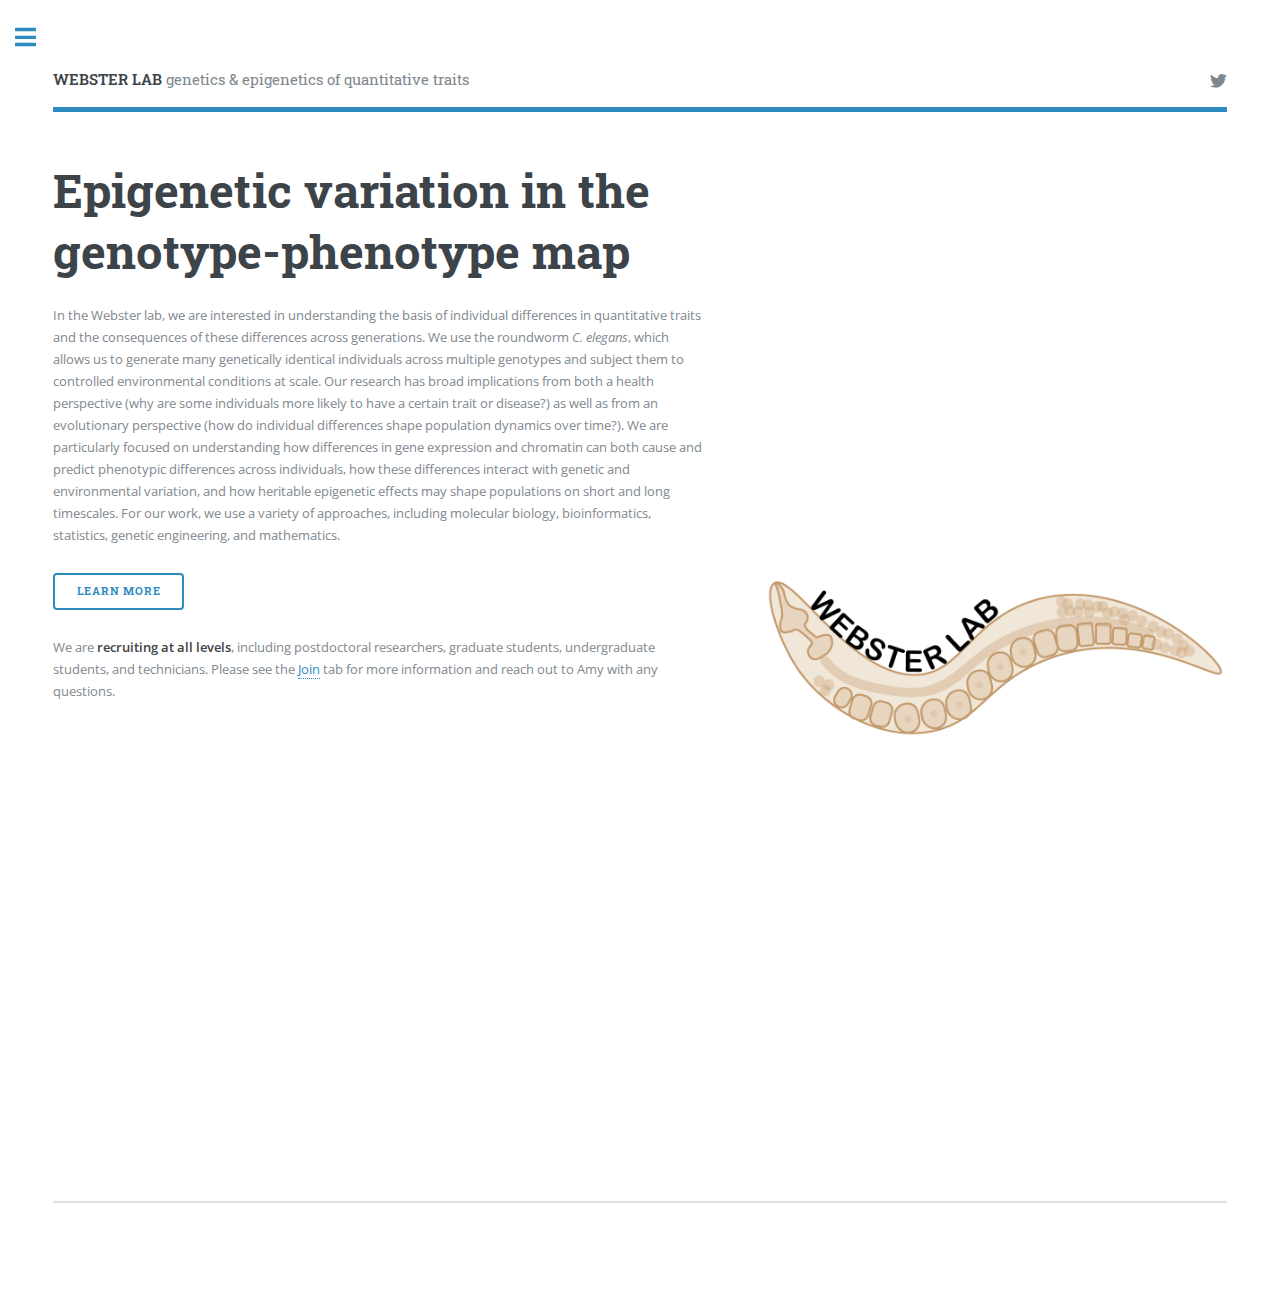
<file: index.html>
<!DOCTYPE HTML>
<!--
	Editorial by HTML5 UP
	html5up.net | @ajlkn
	Free for personal and commercial use under the CCA 3.0 license (html5up.net/license)
-->
<html>
	<head>
		<title>Webster Lab</title>
		<meta charset="utf-8" />
		<meta name="viewport" content="width=device-width, initial-scale=1, user-scalable=no" />
		<link rel="stylesheet" href="assets/css/main.css" />
	</head>
	<body class="is-preload">

		<!-- Wrapper -->
			<div id="wrapper">

				<!-- Main -->
					<div id="main">
						<div class="inner">

							<!-- Header -->
								<header id="header">
									<a href="index.html" class="logo"><strong>WEBSTER LAB</strong>   genetics & epigenetics of quantitative traits</a>
									<ul class="icons">
										<li><a href="https://twitter.com/itsamywebster" class="icon brands fa-twitter"><span class="label">Twitter</span></a></li>
									<!--	<li><a href="#" class="icon brands fa-facebook-f"><span class="label">Facebook</span></a></li>
										<li><a href="#" class="icon brands fa-snapchat-ghost"><span class="label">Snapchat</span></a></li>
										<li><a href="#" class="icon brands fa-instagram"><span class="label">Instagram</span></a></li>
										<li><a href="#" class="icon brands fa-medium-m"><span class="label">Medium</span></a></li> -->
									</ul>
								</header>

							<!-- Banner -->
								<section id="banner">
									<div class="content">
										<header>
											<h1>Epigenetic variation in the genotype-phenotype map</h1>
										</header>
										<p> In the Webster lab, we are interested in understanding the basis of individual differences in quantitative traits and the consequences of these differences across generations. We use the roundworm <i>C. elegans</i>, which allows us to generate many genetically identical individuals across multiple genotypes and subject them to controlled environmental conditions at scale. Our research has broad implications from both a health perspective (why are some individuals more likely to have a certain trait or disease?) as well as from an evolutionary perspective (how do individual differences shape population dynamics over time?). We are particularly focused on understanding how differences in gene expression and chromatin can both cause and predict phenotypic differences across individuals, how  these differences interact with genetic and environmental variation, and how heritable epigenetic effects may shape populations on short and long timescales. For our work, we use a variety of approaches, including molecular biology, bioinformatics,  statistics, genetic engineering, and mathematics.										<ul class="actions">
											<li><a href="research.html" class="button big">Learn More</a></li>
										</ul>
									 We are <b>recruiting at all levels</b>, including postdoctoral researchers, graduate students, undergraduate students, and technicians. Please see the <a href="opportunities.html">Join</a> tab for more information and reach out to Amy with any questions.

									</div>
									<span class="image object">
										<img src="images/WebsterLabLogo.png" alt="" />
									</span>
								</section>

							<!-- Section -->
						
							
							

							<!-- Section -->
				
								<section>
									<header class="major">
								<!--		<h2>Ipsum sed dolor</h2>-->
									</header>
									<div class="posts">
										<article>
									<!--		<a href="#" class="image"><img src="images/pic01.jpg" alt="" /></a>
											<h3>Interdum aenean</h3>
											<p>Aenean ornare velit lacus, ac varius enim lorem ullamcorper dolore. Proin aliquam facilisis ante interdum. Sed nulla amet lorem feugiat tempus aliquam.</p>
											<ul class="actions">
												<li><a href="#" class="button">More</a></li>
											</ul>
										</article>
										<article>
											<a href="#" class="image"><img src="images/pic02.jpg" alt="" /></a>
											<h3>Nulla amet dolore</h3>
											<p>Aenean ornare velit lacus, ac varius enim lorem ullamcorper dolore. Proin aliquam facilisis ante interdum. Sed nulla amet lorem feugiat tempus aliquam.</p>
											<ul class="actions">
												<li><a href="#" class="button">More</a></li>
											</ul>
										</article>
										<article>
											<a href="#" class="image"><img src="images/pic03.jpg" alt="" /></a>
											<h3>Tempus ullamcorper</h3>
											<p>Aenean ornare velit lacus, ac varius enim lorem ullamcorper dolore. Proin aliquam facilisis ante interdum. Sed nulla amet lorem feugiat tempus aliquam.</p>
											<ul class="actions">
												<li><a href="#" class="button">More</a></li>
											</ul>
										</article>
										<article>
											<a href="#" class="image"><img src="images/pic04.jpg" alt="" /></a>
											<h3>Sed etiam facilis</h3>
											<p>Aenean ornare velit lacus, ac varius enim lorem ullamcorper dolore. Proin aliquam facilisis ante interdum. Sed nulla amet lorem feugiat tempus aliquam.</p>
											<ul class="actions">
												<li><a href="#" class="button">More</a></li>
											</ul>
										</article>
										<article>
											<a href="#" class="image"><img src="images/pic05.jpg" alt="" /></a>
											<h3>Feugiat lorem aenean</h3>
											<p>Aenean ornare velit lacus, ac varius enim lorem ullamcorper dolore. Proin aliquam facilisis ante interdum. Sed nulla amet lorem feugiat tempus aliquam.</p>
											<ul class="actions">
												<li><a href="#" class="button">More</a></li>
											</ul>
										</article>
										<article>
											<a href="#" class="image"><img src="images/pic06.jpg" alt="" /></a>
											<h3>Amet varius aliquam</h3>
											<p>Aenean ornare velit lacus, ac varius enim lorem ullamcorper dolore. Proin aliquam facilisis ante interdum. Sed nulla amet lorem feugiat tempus aliquam.</p>
											<ul class="actions">
												<li><a href="#" class="button">More</a></li>
											</ul>-->
										</article>
									</div>
								</section>

						</div>
					</div>

				<!-- Sidebar -->
					<div id="sidebar">
						<div class="inner">

							<!-- Search -->
								<section id="search" class="alt">
									<form method="post" action="#">
										<input type="text" name="query" id="query" placeholder="Search" />
									</form>
								</section>

							<!-- Menu -->
								<nav id="menu">
									<header class="major">
										<h2>Menu</h2>
									</header>
									<ul>
										<li><a href="index.html">Homepage</a></li>
										<li><a href="research.html">Research</a></li>
										<!--<li><a href="elements.html">Elements</a></li> -->
											<li><a href="people.html">People</a></li>
											<li><a href="opportunities.html">Join</a></li>
											<li><a href="publications.html">Publications</a></li>
										
										<li>
											<span class="opener">Data Exploration</span>
											<ul>
												<li><a href="https://awebster.shinyapps.io/shinyapp/">RShiny App: Gene expression throughout starvation</a></li>
												<li><a href="https://github.com/amykwebster">Github repositories</a></li>
												<li><a href="https://www.ncbi.nlm.nih.gov/gds/?term=webster+ak%5BAuthor%5D">NCBI Gene Expression Omnibus</a></li>
											</ul>
										</li>
								
										<!--		<li><a href="#">Adipiscing</a></li> -->
									
								<!--		<li><a href="#">Maximus Erat</a></li>
										<li><a href="#">Sapien Mauris</a></li>
										<li><a href="#">Amet Lacinia</a></li> -->
									</ul>
								</nav>


							<!-- Section -->
							<!--	<section>
									<header class="major">
										<h2>Ante interdum</h2>
									</header>
									<div class="mini-posts">
										<article>
											<a href="#" class="image"><img src="images/pic07.jpg" alt="" /></a>
											<p>Aenean ornare velit lacus, ac varius enim lorem ullamcorper dolore aliquam.</p>
										</article>
										<article>
											<a href="#" class="image"><img src="images/pic08.jpg" alt="" /></a>
											<p>Aenean ornare velit lacus, ac varius enim lorem ullamcorper dolore aliquam.</p>
										</article>
										<article>
											<a href="#" class="image"><img src="images/pic09.jpg" alt="" /></a>
											<p>Aenean ornare velit lacus, ac varius enim lorem ullamcorper dolore aliquam.</p>
										</article>
									</div>
									<ul class="actions">
										<li><a href="#" class="button">More</a></li>
									</ul>
								</section>
           -->
							<!-- Section -->
								<section>
									<header class="major">
										<h2>Get in touch</h2>
									</header>
									
									<ul class="contact">
										<li class="icon solid fa-envelope"><a href="mailto:akwebster@fsu.edu">akwebster@fsu.edu</a></li>
									<!--	<li class="icon solid fa-phone">(000) 000-0000</li> -->
										<li class="icon solid fa-home">Department of Biological Science<br /> Florida State University<br />
										</li>
									</ul>
								</section>

							<!-- Footer -->
								<footer id="footer">
									<p class="copyright">&copy; Amy Webster. All rights reserved. 
									<!--Demo Images: <a href="https://unsplash.com">Unsplash</a>. -->
									Design: <a href="https://html5up.net">HTML5 UP</a>.</p>
								</footer>

						</div>
					</div>

			</div>

		<!-- Scripts -->
			<script src="assets/js/jquery.min.js"></script>
			<script src="assets/js/browser.min.js"></script>
			<script src="assets/js/breakpoints.min.js"></script>
			<script src="assets/js/util.js"></script>
			<script src="assets/js/main.js"></script>

	</body>
</html>
</file>
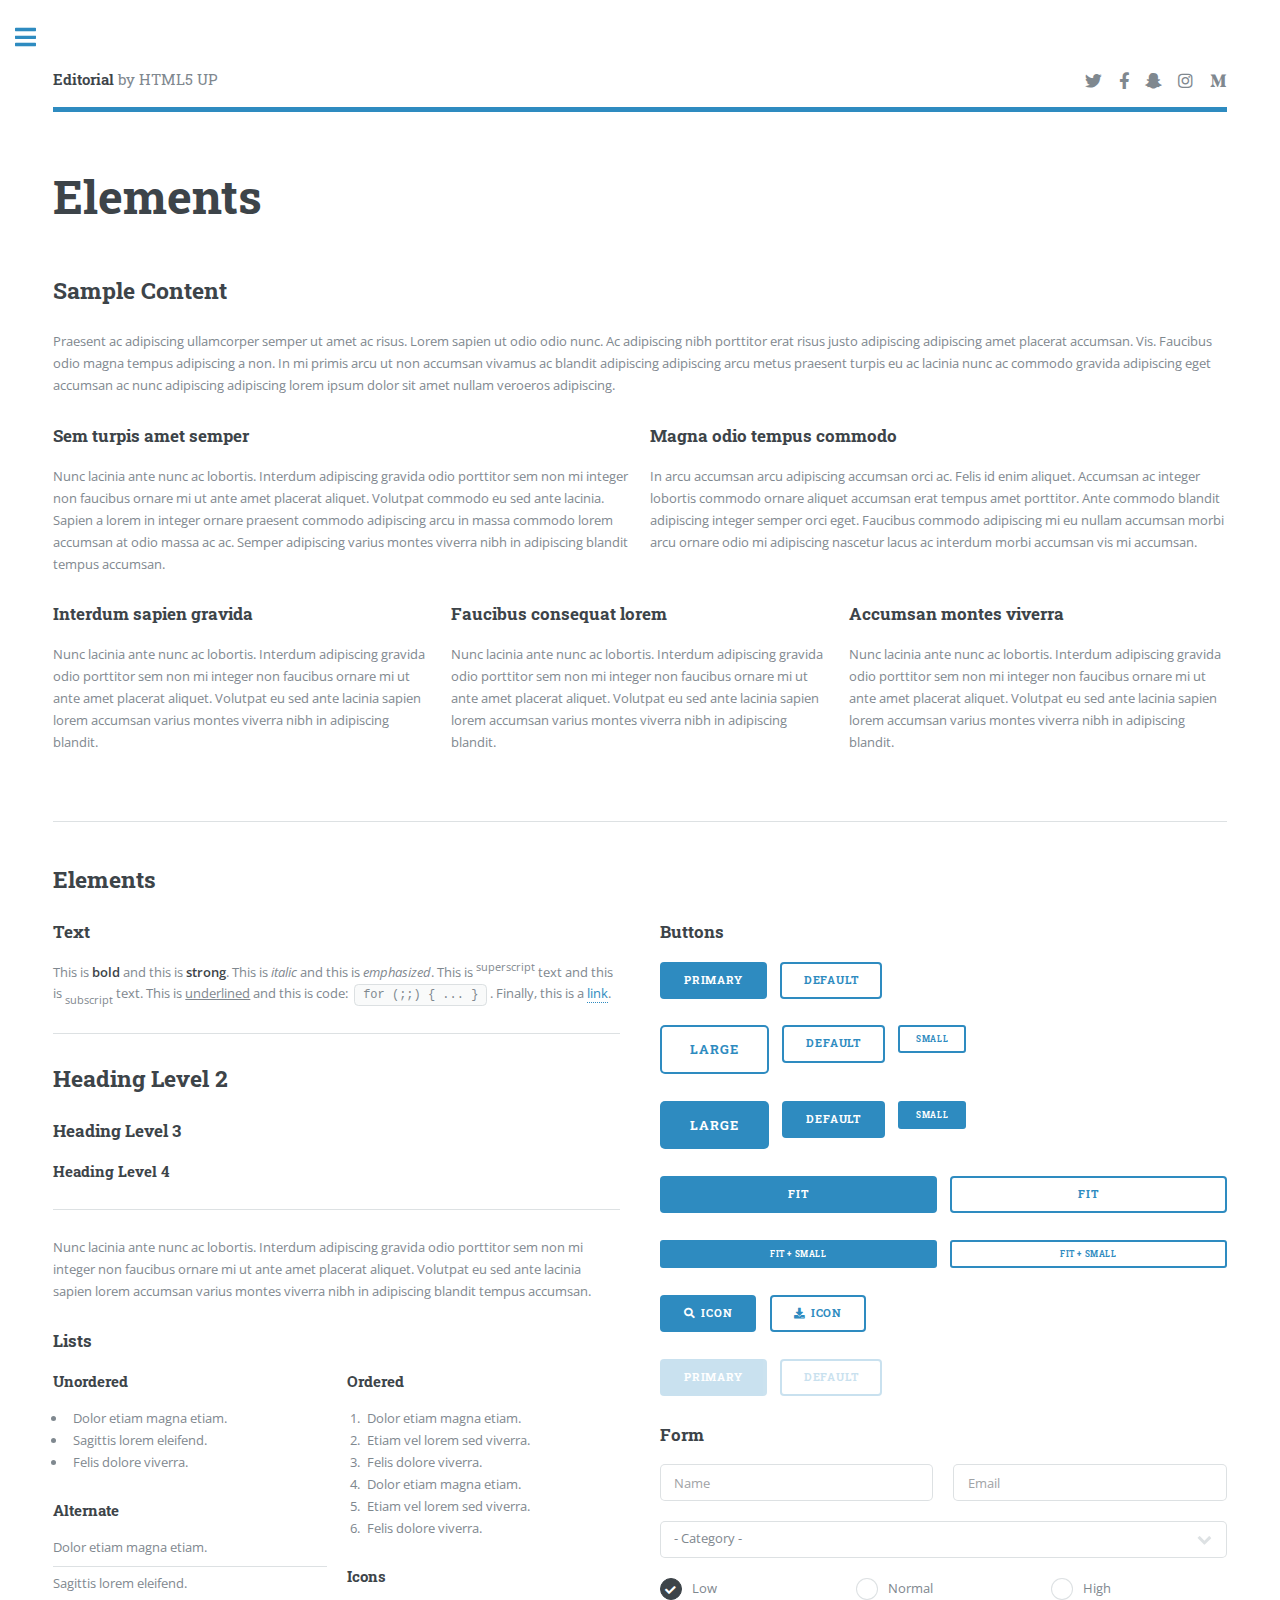
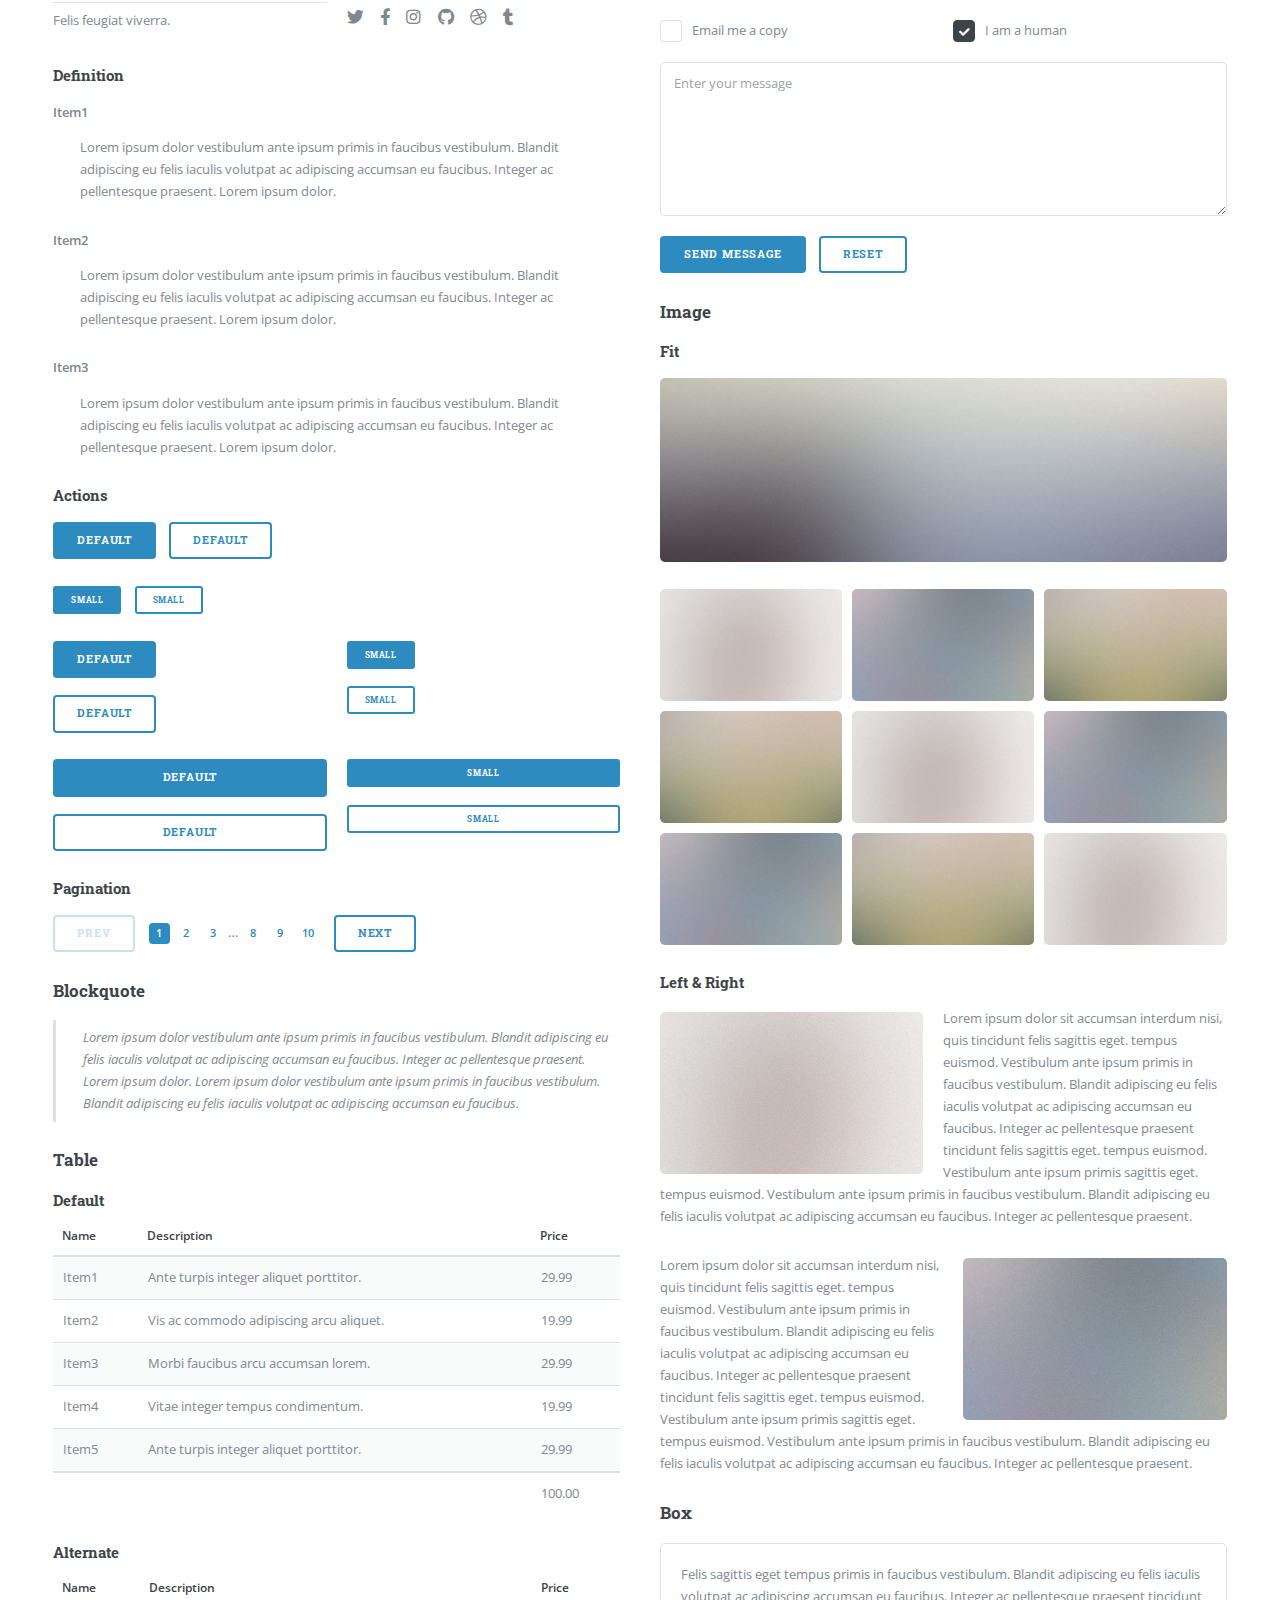
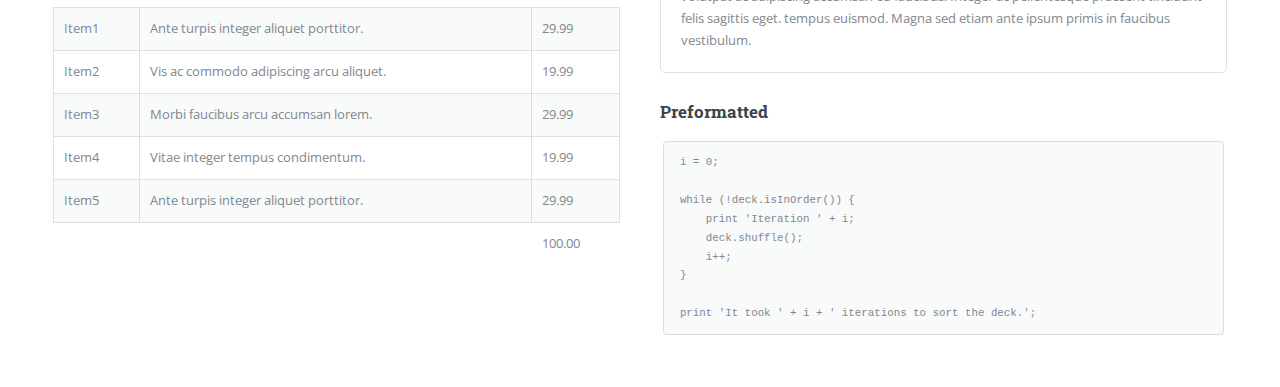
<file: elements.html>
<!DOCTYPE HTML>
<!--
	Editorial by HTML5 UP
	html5up.net | @ajlkn
	Free for personal and commercial use under the CCA 3.0 license (html5up.net/license)
-->
<html>
	<head>
		<title>Elements - Editorial by HTML5 UP</title>
		<meta charset="utf-8" />
		<meta name="viewport" content="width=device-width, initial-scale=1, user-scalable=no" />
		<link rel="stylesheet" href="assets/css/main.css" />
	</head>
	<body class="is-preload">

		<!-- Wrapper -->
			<div id="wrapper">

				<!-- Main -->
					<div id="main">
						<div class="inner">

							<!-- Header -->
								<header id="header">
									<a href="index.html" class="logo"><strong>Editorial</strong> by HTML5 UP</a>
									<ul class="icons">
										<li><a href="#" class="icon brands fa-twitter"><span class="label">Twitter</span></a></li>
										<li><a href="#" class="icon brands fa-facebook-f"><span class="label">Facebook</span></a></li>
										<li><a href="#" class="icon brands fa-snapchat-ghost"><span class="label">Snapchat</span></a></li>
										<li><a href="#" class="icon brands fa-instagram"><span class="label">Instagram</span></a></li>
										<li><a href="#" class="icon brands fa-medium-m"><span class="label">Medium</span></a></li>
									</ul>
								</header>

							<!-- Content -->
								<section>
									<header class="main">
										<h1>Elements</h1>
									</header>

									<!-- Content -->
										<h2 id="content">Sample Content</h2>
										<p>Praesent ac adipiscing ullamcorper semper ut amet ac risus. Lorem sapien ut odio odio nunc. Ac adipiscing nibh porttitor erat risus justo adipiscing adipiscing amet placerat accumsan. Vis. Faucibus odio magna tempus adipiscing a non. In mi primis arcu ut non accumsan vivamus ac blandit adipiscing adipiscing arcu metus praesent turpis eu ac lacinia nunc ac commodo gravida adipiscing eget accumsan ac nunc adipiscing adipiscing lorem ipsum dolor sit amet nullam veroeros adipiscing.</p>
										<div class="row">
											<div class="col-6 col-12-small">
												<h3>Sem turpis amet semper</h3>
												<p>Nunc lacinia ante nunc ac lobortis. Interdum adipiscing gravida odio porttitor sem non mi integer non faucibus ornare mi ut ante amet placerat aliquet. Volutpat commodo eu sed ante lacinia. Sapien a lorem in integer ornare praesent commodo adipiscing arcu in massa commodo lorem accumsan at odio massa ac ac. Semper adipiscing varius montes viverra nibh in adipiscing blandit tempus accumsan.</p>
											</div>
											<div class="col-6 col-12-small">
												<h3>Magna odio tempus commodo</h3>
												<p>In arcu accumsan arcu adipiscing accumsan orci ac. Felis id enim aliquet. Accumsan ac integer lobortis commodo ornare aliquet accumsan erat tempus amet porttitor. Ante commodo blandit adipiscing integer semper orci eget. Faucibus commodo adipiscing mi eu nullam accumsan morbi arcu ornare odio mi adipiscing nascetur lacus ac interdum morbi accumsan vis mi accumsan.</p>
											</div>
											<!-- Break -->
											<div class="col-4 col-12-medium">
												<h3>Interdum sapien gravida</h3>
												<p>Nunc lacinia ante nunc ac lobortis. Interdum adipiscing gravida odio porttitor sem non mi integer non faucibus ornare mi ut ante amet placerat aliquet. Volutpat eu sed ante lacinia sapien lorem accumsan varius montes viverra nibh in adipiscing blandit.</p>
											</div>
											<div class="col-4 col-12-medium">
												<h3>Faucibus consequat lorem</h3>
												<p>Nunc lacinia ante nunc ac lobortis. Interdum adipiscing gravida odio porttitor sem non mi integer non faucibus ornare mi ut ante amet placerat aliquet. Volutpat eu sed ante lacinia sapien lorem accumsan varius montes viverra nibh in adipiscing blandit.</p>
											</div>
											<div class="col-4 col-12-medium">
												<h3>Accumsan montes viverra</h3>
												<p>Nunc lacinia ante nunc ac lobortis. Interdum adipiscing gravida odio porttitor sem non mi integer non faucibus ornare mi ut ante amet placerat aliquet. Volutpat eu sed ante lacinia sapien lorem accumsan varius montes viverra nibh in adipiscing blandit.</p>
											</div>
										</div>

									<hr class="major" />

									<!-- Elements -->
										<h2 id="elements">Elements</h2>
										<div class="row gtr-200">
											<div class="col-6 col-12-medium">

												<!-- Text stuff -->
													<h3>Text</h3>
													<p>This is <b>bold</b> and this is <strong>strong</strong>. This is <i>italic</i> and this is <em>emphasized</em>.
													This is <sup>superscript</sup> text and this is <sub>subscript</sub> text.
													This is <u>underlined</u> and this is code: <code>for (;;) { ... }</code>.
													Finally, this is a <a href="#">link</a>.</p>
													<hr />
													<h2>Heading Level 2</h2>
													<h3>Heading Level 3</h3>
													<h4>Heading Level 4</h4>
													<hr />
													<p>Nunc lacinia ante nunc ac lobortis. Interdum adipiscing gravida odio porttitor sem non mi integer non faucibus ornare mi ut ante amet placerat aliquet. Volutpat eu sed ante lacinia sapien lorem accumsan varius montes viverra nibh in adipiscing blandit tempus accumsan.</p>

												<!-- Lists -->
													<h3>Lists</h3>
													<div class="row">
														<div class="col-6 col-12-small">

															<h4>Unordered</h4>
															<ul>
																<li>Dolor etiam magna etiam.</li>
																<li>Sagittis lorem eleifend.</li>
																<li>Felis dolore viverra.</li>
															</ul>

															<h4>Alternate</h4>
															<ul class="alt">
																<li>Dolor etiam magna etiam.</li>
																<li>Sagittis lorem eleifend.</li>
																<li>Felis feugiat viverra.</li>
															</ul>

														</div>
														<div class="col-6 col-12-small">

															<h4>Ordered</h4>
															<ol>
																<li>Dolor etiam magna etiam.</li>
																<li>Etiam vel lorem sed viverra.</li>
																<li>Felis dolore viverra.</li>
																<li>Dolor etiam magna etiam.</li>
																<li>Etiam vel lorem sed viverra.</li>
																<li>Felis dolore viverra.</li>
															</ol>

															<h4>Icons</h4>
															<ul class="icons">
																<li><a href="#" class="icon brands fa-twitter"><span class="label">Twitter</span></a></li>
																<li><a href="#" class="icon brands fa-facebook-f"><span class="label">Facebook</span></a></li>
																<li><a href="#" class="icon brands fa-instagram"><span class="label">Instagram</span></a></li>
																<li><a href="#" class="icon brands fa-github"><span class="label">Github</span></a></li>
																<li><a href="#" class="icon brands fa-dribbble"><span class="label">Dribbble</span></a></li>
																<li><a href="#" class="icon brands fa-tumblr"><span class="label">Tumblr</span></a></li>
															</ul>

														</div>
													</div>
													<h4>Definition</h4>
													<dl>
														<dt>Item1</dt>
														<dd>
															<p>Lorem ipsum dolor vestibulum ante ipsum primis in faucibus vestibulum. Blandit adipiscing eu felis iaculis volutpat ac adipiscing accumsan eu faucibus. Integer ac pellentesque praesent. Lorem ipsum dolor.</p>
														</dd>
														<dt>Item2</dt>
														<dd>
															<p>Lorem ipsum dolor vestibulum ante ipsum primis in faucibus vestibulum. Blandit adipiscing eu felis iaculis volutpat ac adipiscing accumsan eu faucibus. Integer ac pellentesque praesent. Lorem ipsum dolor.</p>
														</dd>
														<dt>Item3</dt>
														<dd>
															<p>Lorem ipsum dolor vestibulum ante ipsum primis in faucibus vestibulum. Blandit adipiscing eu felis iaculis volutpat ac adipiscing accumsan eu faucibus. Integer ac pellentesque praesent. Lorem ipsum dolor.</p>
														</dd>
													</dl>

													<h4>Actions</h4>
													<ul class="actions">
														<li><a href="#" class="button primary">Default</a></li>
														<li><a href="#" class="button">Default</a></li>
													</ul>
													<ul class="actions small">
														<li><a href="#" class="button primary small">Small</a></li>
														<li><a href="#" class="button small">Small</a></li>
													</ul>
													<div class="row">
														<div class="col-6 col-12-small">
															<ul class="actions stacked">
																<li><a href="#" class="button primary">Default</a></li>
																<li><a href="#" class="button">Default</a></li>
															</ul>
														</div>
														<div class="col-6 col-12-small">
															<ul class="actions stacked">
																<li><a href="#" class="button primary small">Small</a></li>
																<li><a href="#" class="button small">Small</a></li>
															</ul>
														</div>
														<div class="col-6 col-12-small">
															<ul class="actions stacked">
																<li><a href="#" class="button primary fit">Default</a></li>
																<li><a href="#" class="button fit">Default</a></li>
															</ul>
														</div>
														<div class="col-6 col-12-small">
															<ul class="actions stacked">
																<li><a href="#" class="button primary small fit">Small</a></li>
																<li><a href="#" class="button small fit">Small</a></li>
															</ul>
														</div>
													</div>

													<h4>Pagination</h4>
													<ul class="pagination">
														<li><span class="button disabled">Prev</span></li>
														<li><a href="#" class="page active">1</a></li>
														<li><a href="#" class="page">2</a></li>
														<li><a href="#" class="page">3</a></li>
														<li><span>&hellip;</span></li>
														<li><a href="#" class="page">8</a></li>
														<li><a href="#" class="page">9</a></li>
														<li><a href="#" class="page">10</a></li>
														<li><a href="#" class="button">Next</a></li>
													</ul>

												<!-- Blockquote -->
													<h3>Blockquote</h3>
													<blockquote>Lorem ipsum dolor vestibulum ante ipsum primis in faucibus vestibulum. Blandit adipiscing eu felis iaculis volutpat ac adipiscing accumsan eu faucibus. Integer ac pellentesque praesent. Lorem ipsum dolor. Lorem ipsum dolor vestibulum ante ipsum primis in faucibus vestibulum. Blandit adipiscing eu felis iaculis volutpat ac adipiscing accumsan eu faucibus.</blockquote>

												<!-- Table -->
													<h3>Table</h3>

													<h4>Default</h4>
													<div class="table-wrapper">
														<table>
															<thead>
																<tr>
																	<th>Name</th>
																	<th>Description</th>
																	<th>Price</th>
																</tr>
															</thead>
															<tbody>
																<tr>
																	<td>Item1</td>
																	<td>Ante turpis integer aliquet porttitor.</td>
																	<td>29.99</td>
																</tr>
																<tr>
																	<td>Item2</td>
																	<td>Vis ac commodo adipiscing arcu aliquet.</td>
																	<td>19.99</td>
																</tr>
																<tr>
																	<td>Item3</td>
																	<td> Morbi faucibus arcu accumsan lorem.</td>
																	<td>29.99</td>
																</tr>
																<tr>
																	<td>Item4</td>
																	<td>Vitae integer tempus condimentum.</td>
																	<td>19.99</td>
																</tr>
																<tr>
																	<td>Item5</td>
																	<td>Ante turpis integer aliquet porttitor.</td>
																	<td>29.99</td>
																</tr>
															</tbody>
															<tfoot>
																<tr>
																	<td colspan="2"></td>
																	<td>100.00</td>
																</tr>
															</tfoot>
														</table>
													</div>

													<h4>Alternate</h4>
													<div class="table-wrapper">
														<table class="alt">
															<thead>
																<tr>
																	<th>Name</th>
																	<th>Description</th>
																	<th>Price</th>
																</tr>
															</thead>
															<tbody>
																<tr>
																	<td>Item1</td>
																	<td>Ante turpis integer aliquet porttitor.</td>
																	<td>29.99</td>
																</tr>
																<tr>
																	<td>Item2</td>
																	<td>Vis ac commodo adipiscing arcu aliquet.</td>
																	<td>19.99</td>
																</tr>
																<tr>
																	<td>Item3</td>
																	<td> Morbi faucibus arcu accumsan lorem.</td>
																	<td>29.99</td>
																</tr>
																<tr>
																	<td>Item4</td>
																	<td>Vitae integer tempus condimentum.</td>
																	<td>19.99</td>
																</tr>
																<tr>
																	<td>Item5</td>
																	<td>Ante turpis integer aliquet porttitor.</td>
																	<td>29.99</td>
																</tr>
															</tbody>
															<tfoot>
																<tr>
																	<td colspan="2"></td>
																	<td>100.00</td>
																</tr>
															</tfoot>
														</table>
													</div>

											</div>
											<div class="col-6 col-12-medium">

												<!-- Buttons -->
													<h3>Buttons</h3>
													<ul class="actions">
														<li><a href="#" class="button primary">Primary</a></li>
														<li><a href="#" class="button">Default</a></li>
													</ul>
													<ul class="actions">
														<li><a href="#" class="button large">Large</a></li>
														<li><a href="#" class="button">Default</a></li>
														<li><a href="#" class="button small">Small</a></li>
													</ul>
													<ul class="actions">
														<li><a href="#" class="button primary large">Large</a></li>
														<li><a href="#" class="button primary">Default</a></li>
														<li><a href="#" class="button primary small">Small</a></li>
													</ul>
													<ul class="actions fit">
														<li><a href="#" class="button primary fit">Fit</a></li>
														<li><a href="#" class="button fit">Fit</a></li>
													</ul>
													<ul class="actions fit small">
														<li><a href="#" class="button primary fit small">Fit + Small</a></li>
														<li><a href="#" class="button fit small">Fit + Small</a></li>
													</ul>
													<ul class="actions">
														<li><a href="#" class="button primary icon solid fa-search">Icon</a></li>
														<li><a href="#" class="button icon solid fa-download">Icon</a></li>
													</ul>
													<ul class="actions">
														<li><span class="button primary disabled">Primary</span></li>
														<li><span class="button disabled">Default</span></li>
													</ul>

												<!-- Form -->
													<h3>Form</h3>

													<form method="post" action="#">
														<div class="row gtr-uniform">
															<div class="col-6 col-12-xsmall">
																<input type="text" name="demo-name" id="demo-name" value="" placeholder="Name" />
															</div>
															<div class="col-6 col-12-xsmall">
																<input type="email" name="demo-email" id="demo-email" value="" placeholder="Email" />
															</div>
															<!-- Break -->
															<div class="col-12">
																<select name="demo-category" id="demo-category">
																	<option value="">- Category -</option>
																	<option value="1">Manufacturing</option>
																	<option value="1">Shipping</option>
																	<option value="1">Administration</option>
																	<option value="1">Human Resources</option>
																</select>
															</div>
															<!-- Break -->
															<div class="col-4 col-12-small">
																<input type="radio" id="demo-priority-low" name="demo-priority" checked>
																<label for="demo-priority-low">Low</label>
															</div>
															<div class="col-4 col-12-small">
																<input type="radio" id="demo-priority-normal" name="demo-priority">
																<label for="demo-priority-normal">Normal</label>
															</div>
															<div class="col-4 col-12-small">
																<input type="radio" id="demo-priority-high" name="demo-priority">
																<label for="demo-priority-high">High</label>
															</div>
															<!-- Break -->
															<div class="col-6 col-12-small">
																<input type="checkbox" id="demo-copy" name="demo-copy">
																<label for="demo-copy">Email me a copy</label>
															</div>
															<div class="col-6 col-12-small">
																<input type="checkbox" id="demo-human" name="demo-human" checked>
																<label for="demo-human">I am a human</label>
															</div>
															<!-- Break -->
															<div class="col-12">
																<textarea name="demo-message" id="demo-message" placeholder="Enter your message" rows="6"></textarea>
															</div>
															<!-- Break -->
															<div class="col-12">
																<ul class="actions">
																	<li><input type="submit" value="Send Message" class="primary" /></li>
																	<li><input type="reset" value="Reset" /></li>
																</ul>
															</div>
														</div>
													</form>

												<!-- Image -->
													<h3>Image</h3>

													<h4>Fit</h4>
													<span class="image fit"><img src="images/pic11.jpg" alt="" /></span>
													<div class="box alt">
														<div class="row gtr-50 gtr-uniform">
															<div class="col-4"><span class="image fit"><img src="images/pic01.jpg" alt="" /></span></div>
															<div class="col-4"><span class="image fit"><img src="images/pic02.jpg" alt="" /></span></div>
															<div class="col-4"><span class="image fit"><img src="images/pic03.jpg" alt="" /></span></div>
															<!-- Break -->
															<div class="col-4"><span class="image fit"><img src="images/pic03.jpg" alt="" /></span></div>
															<div class="col-4"><span class="image fit"><img src="images/pic01.jpg" alt="" /></span></div>
															<div class="col-4"><span class="image fit"><img src="images/pic02.jpg" alt="" /></span></div>
															<!-- Break -->
															<div class="col-4"><span class="image fit"><img src="images/pic02.jpg" alt="" /></span></div>
															<div class="col-4"><span class="image fit"><img src="images/pic03.jpg" alt="" /></span></div>
															<div class="col-4"><span class="image fit"><img src="images/pic01.jpg" alt="" /></span></div>
														</div>
													</div>

													<h4>Left &amp; Right</h4>
													<p><span class="image left"><img src="images/pic01.jpg" alt="" /></span>Lorem ipsum dolor sit accumsan interdum nisi, quis tincidunt felis sagittis eget. tempus euismod. Vestibulum ante ipsum primis in faucibus vestibulum. Blandit adipiscing eu felis iaculis volutpat ac adipiscing accumsan eu faucibus. Integer ac pellentesque praesent tincidunt felis sagittis eget. tempus euismod. Vestibulum ante ipsum primis sagittis eget. tempus euismod. Vestibulum ante ipsum primis in faucibus vestibulum. Blandit adipiscing eu felis iaculis volutpat ac adipiscing accumsan eu faucibus. Integer ac pellentesque praesent.</p>
													<p><span class="image right"><img src="images/pic02.jpg" alt="" /></span>Lorem ipsum dolor sit accumsan interdum nisi, quis tincidunt felis sagittis eget. tempus euismod. Vestibulum ante ipsum primis in faucibus vestibulum. Blandit adipiscing eu felis iaculis volutpat ac adipiscing accumsan eu faucibus. Integer ac pellentesque praesent tincidunt felis sagittis eget. tempus euismod. Vestibulum ante ipsum primis sagittis eget. tempus euismod. Vestibulum ante ipsum primis in faucibus vestibulum. Blandit adipiscing eu felis iaculis volutpat ac adipiscing accumsan eu faucibus. Integer ac pellentesque praesent.</p>

												<!-- Box -->
													<h3>Box</h3>
													<div class="box">
														<p>Felis sagittis eget tempus primis in faucibus vestibulum. Blandit adipiscing eu felis iaculis volutpat ac adipiscing accumsan eu faucibus. Integer ac pellentesque praesent tincidunt felis sagittis eget. tempus euismod. Magna sed etiam ante ipsum primis in faucibus vestibulum.</p>
													</div>

												<!-- Preformatted Code -->
													<h3>Preformatted</h3>
													<pre><code>i = 0;

while (!deck.isInOrder()) {
    print 'Iteration ' + i;
    deck.shuffle();
    i++;
}

print 'It took ' + i + ' iterations to sort the deck.';
</code></pre>

											</div>
										</div>

								</section>

						</div>
					</div>

				<!-- Sidebar -->
					<div id="sidebar">
						<div class="inner">

							<!-- Search -->
								<section id="search" class="alt">
									<form method="post" action="#">
										<input type="text" name="query" id="query" placeholder="Search" />
									</form>
								</section>

							<!-- Menu -->
								<nav id="menu">
									<header class="major">
										<h2>Menu</h2>
									</header>
									<ul>
										<li><a href="index.html">Homepage</a></li>
										<li><a href="generic.html">Generic</a></li>
										<li><a href="elements.html">Elements</a></li>
										<li>
											<span class="opener">Submenu</span>
											<ul>
												<li><a href="#">Lorem Dolor</a></li>
												<li><a href="#">Ipsum Adipiscing</a></li>
												<li><a href="#">Tempus Magna</a></li>
												<li><a href="#">Feugiat Veroeros</a></li>
											</ul>
										</li>
										<li><a href="#">Etiam Dolore</a></li>
										<li><a href="#">Adipiscing</a></li>
										<li>
											<span class="opener">Another Submenu</span>
											<ul>
												<li><a href="#">Lorem Dolor</a></li>
												<li><a href="#">Ipsum Adipiscing</a></li>
												<li><a href="#">Tempus Magna</a></li>
												<li><a href="#">Feugiat Veroeros</a></li>
											</ul>
										</li>
										<li><a href="#">Maximus Erat</a></li>
										<li><a href="#">Sapien Mauris</a></li>
										<li><a href="#">Amet Lacinia</a></li>
									</ul>
								</nav>

							<!-- Section -->
								<section>
									<header class="major">
										<h2>Ante interdum</h2>
									</header>
									<div class="mini-posts">
										<article>
											<a href="#" class="image"><img src="images/pic07.jpg" alt="" /></a>
											<p>Aenean ornare velit lacus, ac varius enim lorem ullamcorper dolore aliquam.</p>
										</article>
										<article>
											<a href="#" class="image"><img src="images/pic08.jpg" alt="" /></a>
											<p>Aenean ornare velit lacus, ac varius enim lorem ullamcorper dolore aliquam.</p>
										</article>
										<article>
											<a href="#" class="image"><img src="images/pic09.jpg" alt="" /></a>
											<p>Aenean ornare velit lacus, ac varius enim lorem ullamcorper dolore aliquam.</p>
										</article>
									</div>
									<ul class="actions">
										<li><a href="#" class="button">More</a></li>
									</ul>
								</section>

							<!-- Section -->
								<section>
									<header class="major">
										<h2>Get in touch</h2>
									</header>
									<p>Sed varius enim lorem ullamcorper dolore aliquam aenean ornare velit lacus, ac varius enim lorem ullamcorper dolore. Proin sed aliquam facilisis ante interdum. Sed nulla amet lorem feugiat tempus aliquam.</p>
									<ul class="contact">
										<li class="icon solid fa-envelope"><a href="#">information@untitled.tld</a></li>
										<li class="icon solid fa-phone">(000) 000-0000</li>
										<li class="icon solid fa-home">1234 Somewhere Road #8254<br />
										Nashville, TN 00000-0000</li>
									</ul>
								</section>

							<!-- Footer -->
								<footer id="footer">
									<p class="copyright">&copy; Untitled. All rights reserved. Demo Images: <a href="https://unsplash.com">Unsplash</a>. Design: <a href="https://html5up.net">HTML5 UP</a>.</p>
								</footer>

						</div>
					</div>

			</div>

		<!-- Scripts -->
			<script src="assets/js/jquery.min.js"></script>
			<script src="assets/js/browser.min.js"></script>
			<script src="assets/js/breakpoints.min.js"></script>
			<script src="assets/js/util.js"></script>
			<script src="assets/js/main.js"></script>

	</body>
</html>
</file>
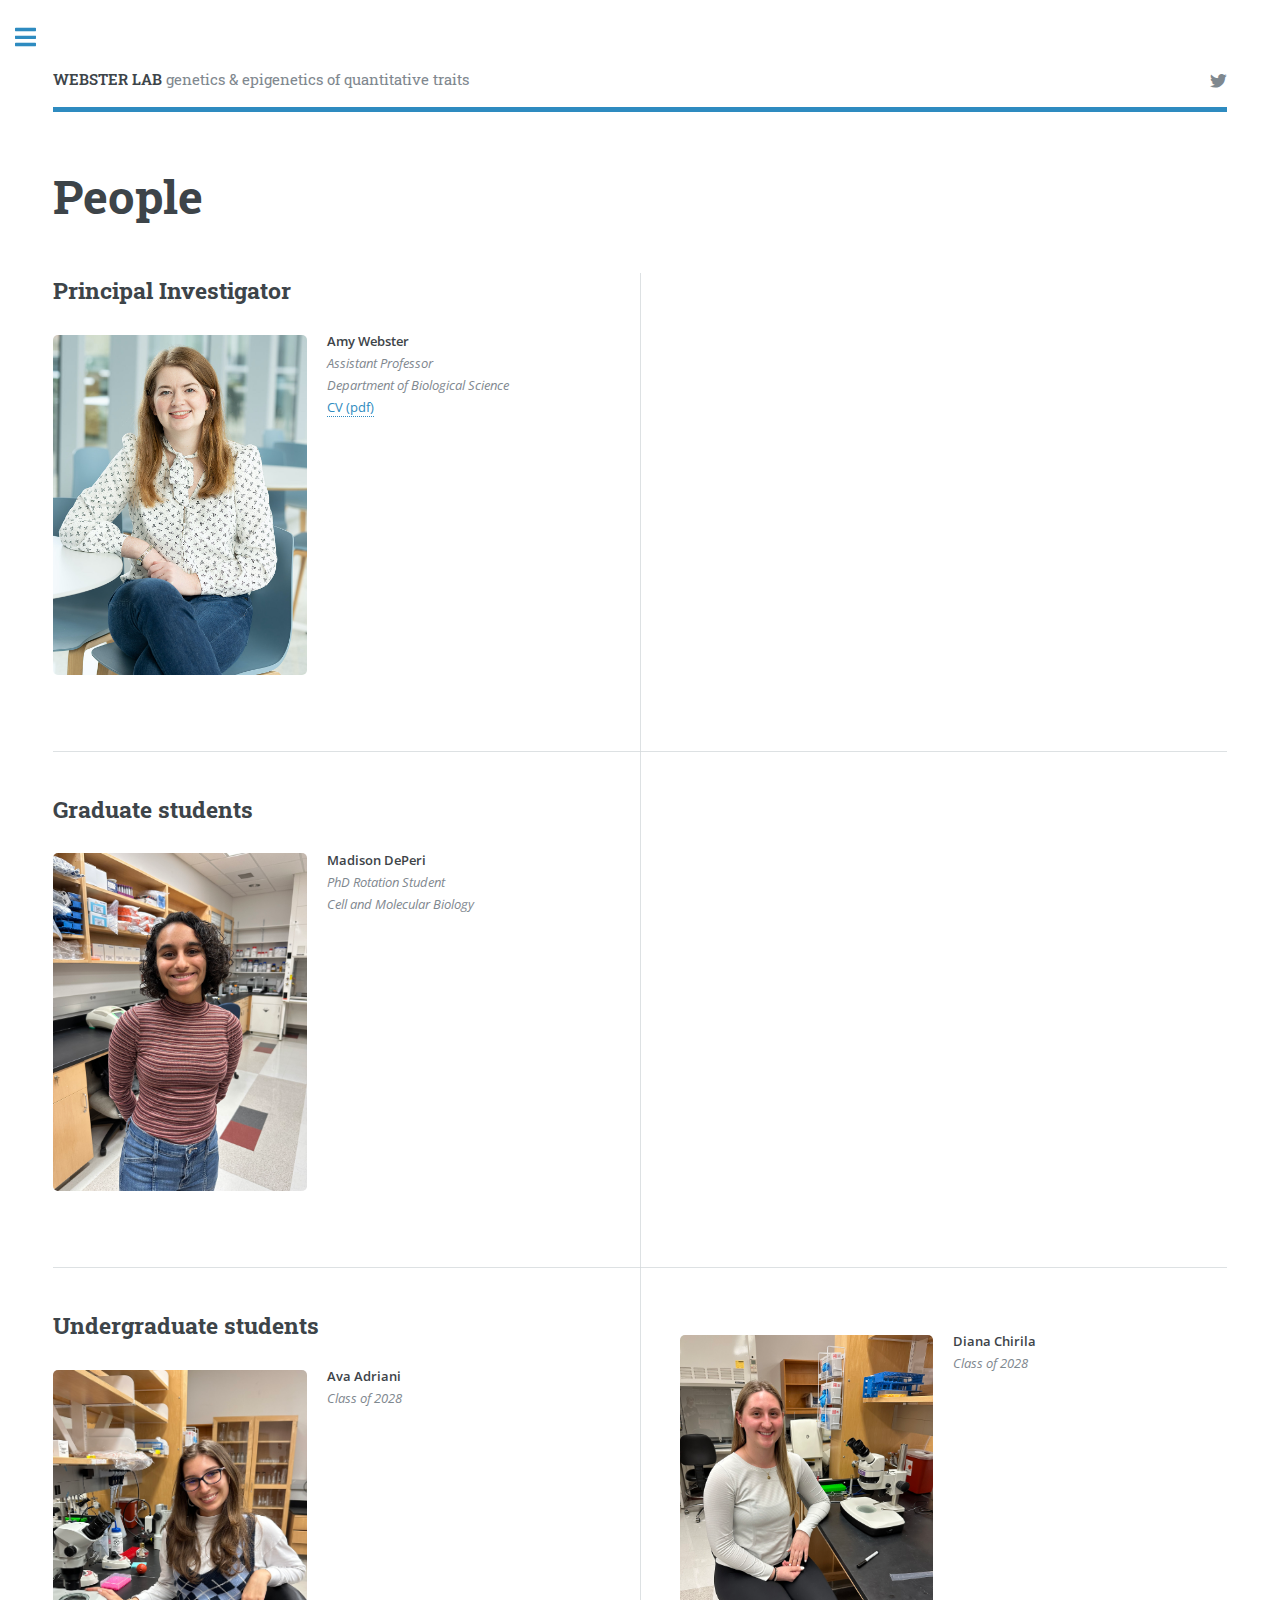
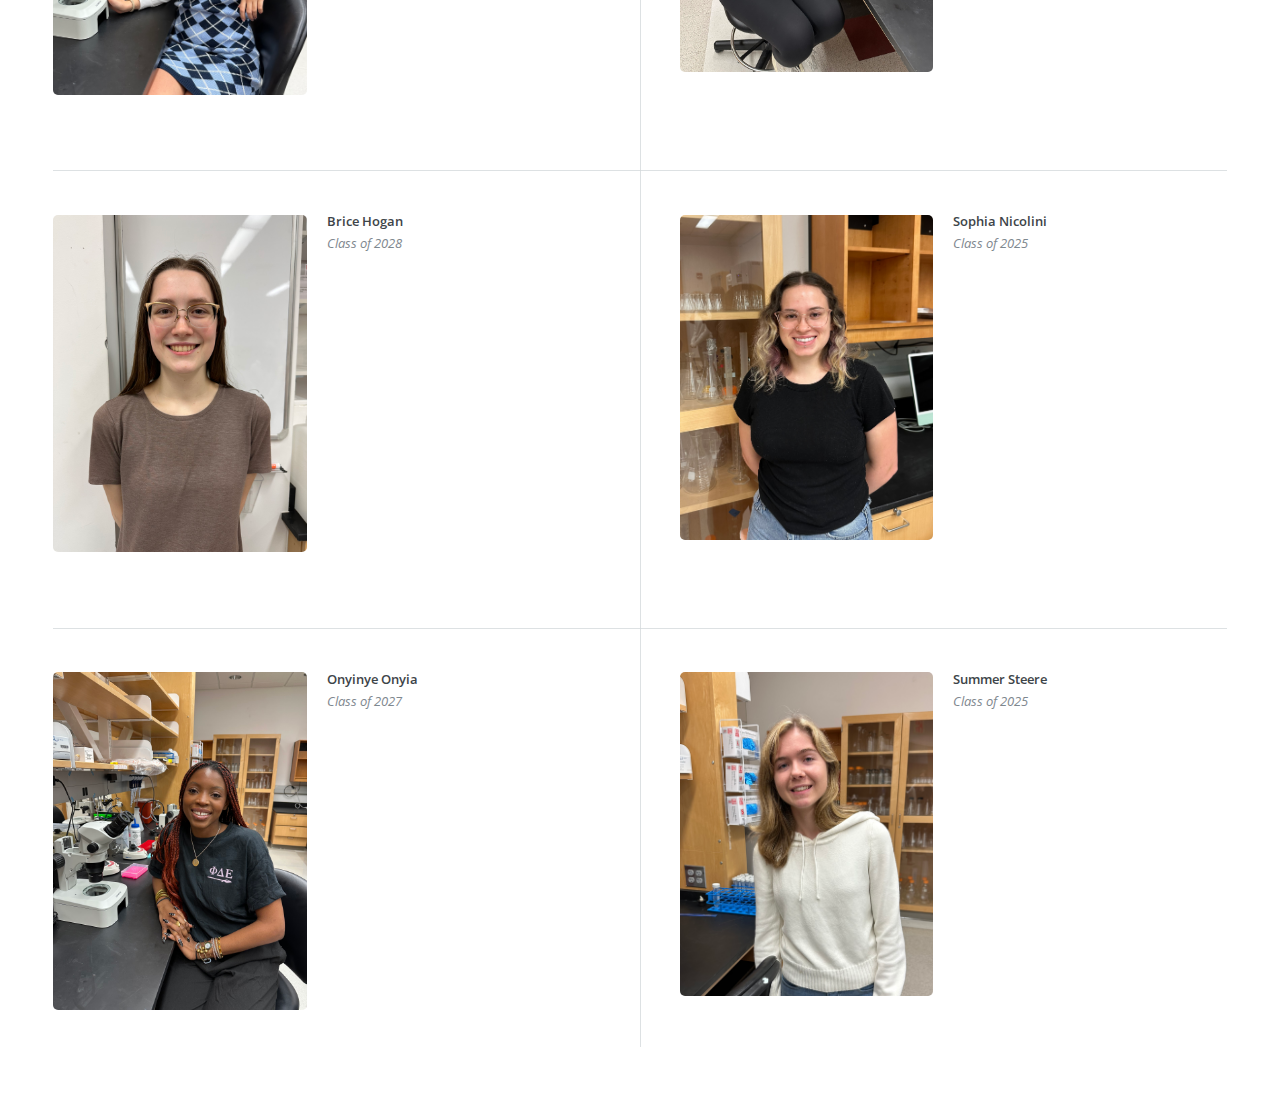
<file: people.html>
<!DOCTYPE HTML>
<!--
	Editorial by HTML5 UP
	html5up.net | @ajlkn
	Free for personal and commercial use under the CCA 3.0 license (html5up.net/license)
-->
<html>
	<head>
		<title>People - Webster Lab</title>
		<meta charset="utf-8" />
		<meta name="viewport" content="width=device-width, initial-scale=1, user-scalable=no" />
		<link rel="stylesheet" href="assets/css/main.css" />
	</head>
	<body class="is-preload">

		<!-- Wrapper -->
			<div id="wrapper">

				<!-- Main -->
					<div id="main">
						<div class="inner">

								<!-- Header -->
								<header id="header">
									<a href="index.html" class="logo"><strong>WEBSTER LAB</strong>   genetics & epigenetics of quantitative traits</a>
									<ul class="icons">
										<li><a href="https://twitter.com/itsamywebster" class="icon brands fa-twitter"><span class="label">Twitter</span></a></li>
									<!--	<li><a href="#" class="icon brands fa-facebook-f"><span class="label">Facebook</span></a></li>
										<li><a href="#" class="icon brands fa-snapchat-ghost"><span class="label">Snapchat</span></a></li>
										<li><a href="#" class="icon brands fa-instagram"><span class="label">Instagram</span></a></li>
										<li><a href="#" class="icon brands fa-medium-m"><span class="label">Medium</span></a></li> -->
									</ul>
								</header>

							<!-- Content -->
								<section>
									<header class="main">
										<h1>People</h1>
									</header>
									<div class="posts">
										<article>
											<h2>Principal Investigator</h2>
											<p><span class="image left"><img src="images/headshot_webster2.jpg" alt="" /></span><b>Amy Webster</b><br><i>Assistant Professor</i><br><i>Department of Biological Science</i><br><a href="CV_Webster.pdf">CV (pdf)</a><br><br><br><b></b> </p>
										</article>
									<article>
									  <h2></h2>
									  </article>
										<article>
										<h2>Graduate students</h2>	
										<p><span class="image left"><img src="images/deperi.jpg" alt="" /></span><b>Madison DePeri</b><br><i>PhD Rotation Student</i><br><i>Cell and Molecular Biology</i><br><br><br><br><b></b> </p>
										</article>
										<article>
										
										</article>
											<article>
									<h2>Undergraduate students</h2>	
									<p><span class="image left"><img src="images/adriani.jpg" alt="" /></span><b>Ava Adriani</b><br><i>Class of 2028</i><br><i></i><br><br><br><br><b></b> </p>
										</article>
											<article>
											  	<h2></h2>
										<p><span class="image left"><img src="images/chirila.jpg" alt="" /></span><b>Diana Chirila</b><br><i>Class of 2028</i><br><i></i><br><br><br><br><b></b> </p>
										</article>
										<article>
										<p><span class="image left"><img src="images/hogan.jpg" alt="" /></span><b>Brice Hogan</b><br><i>Class of 2028</i><br><i></i><br><br><br><br><b></b> </p>
										</article>
										<article>
										<p><span class="image left"><img src="images/nicolini.jpg" alt="" /></span><b>Sophia Nicolini</b><br><i>Class of 2025</i><br><i></i><br><br><br><br><b></b> </p>
										</article>
										<article>
										<p><span class="image left"><img src="images/onyia.jpg" alt="" /></span><b>Onyinye Onyia</b><br><i>Class of 2027</i><br><i></i><br><br><br><br><b></b> </p>
										</article>
										<article>
										<p><span class="image left"><img src="images/steere.jpg" alt="" /></span><b>Summer Steere</b><br><i>Class of 2025</i><br><i></i><br><br><br><br><b></b> </p>
										</article>
								</section>
						</div>
					</div>

					<!-- Sidebar -->
						<div id="sidebar">
							<div class="inner">

								<!-- Search -->
									<!-- <section id="search" class="alt">
										<form method="post" action="#">
											<input type="text" name="query" id="query" placeholder="Search" />
										</form>
									</section> -->

								<!-- Menu -->
									<nav id="menu">
										<header class="major">
											<h2>Menu</h2>
										</header>
										<ul>
											<li><a href="index.html">Homepage</a></li>
										<li><a href="research.html">Research</a></li>
										<!--<li><a href="elements.html">Elements</a></li> -->
										<li><a href="people.html">People</a></li>
											<li><a href="opportunities.html">Join</a></li>
										<li><a href="publications.html">Publications</a></li>
										
										<li>
											<span class="opener">Data Exploration</span>
											<ul>
												<li><a href="https://awebster.shinyapps.io/shinyapp/">RShiny App: Gene expression throughout starvation</a></li>
												<li><a href="https://github.com/amykwebster">Github repositories</a></li>
												<li><a href="https://www.ncbi.nlm.nih.gov/gds/?term=webster+ak%5BAuthor%5D">NCBI Gene Expression Omnibus</a></li>
											</ul>
										</li>
											<!-- <li>
												<span class="opener">Submenu</span>
												<ul>
													<li><a href="#">Lorem Dolor</a></li>
													<li><a href="#">Ipsum Adipiscing</a></li>
													<li><a href="#">Tempus Magna</a></li>
													<li><a href="#">Feugiat Veroeros</a></li>
												</ul>
											</li>
											<li><a href="#">Etiam Dolore</a></li>
											<li><a href="#">Adipiscing</a></li>
											<li>
												<span class="opener">Another Submenu</span>
												<ul>
													<li><a href="#">Lorem Dolor</a></li>
													<li><a href="#">Ipsum Adipiscing</a></li>
													<li><a href="#">Tempus Magna</a></li>
													<li><a href="#">Feugiat Veroeros</a></li>
												</ul>
											</li>
											<li><a href="#">Maximus Erat</a></li>
											<li><a href="#">Sapien Mauris</a></li>
											<li><a href="#">Amet Lacinia</a></li> -->
										</ul>
									</nav>

								<!-- Section -->
									<!-- <section>
										<header class="major">
											<h2>Ante interdum</h2>
										</header>
										<div class="mini-posts">
											<article>
												<a href="#" class="image"><img src="images/pic07.jpg" alt="" /></a>
												<p>Aenean ornare velit lacus, ac varius enim lorem ullamcorper dolore aliquam.</p>
											</article>
											<article>
												<a href="#" class="image"><img src="images/pic08.jpg" alt="" /></a>
												<p>Aenean ornare velit lacus, ac varius enim lorem ullamcorper dolore aliquam.</p>
											</article>
											<article>
												<a href="#" class="image"><img src="images/pic09.jpg" alt="" /></a>
												<p>Aenean ornare velit lacus, ac varius enim lorem ullamcorper dolore aliquam.</p>
											</article>
										</div>
										<ul class="actions">
											<li><a href="#" class="button">More</a></li>
										</ul>
									</section> -->

								<!-- Section -->
									<section>
										<header class="major">
											<h2>Get in touch</h2>
										</header>
										<ul class="contact">
											<li class="icon solid fa-envelope"><a href="mailto:akwebster@fsu.edu">akwebster@fsu.edu</a></li>
											
											<li class="icon solid fa-home">Department of Biological Science<br />
											Florida State University</li>
										</ul>
									</section>

								<!-- Footer -->
									<footer id="footer">
										<p class="copyright">&copy; Amy Webster. All rights reserved. Design: <a href="https://html5up.net" target="_blank" rel="noopener noreferrer">HTML5 UP</a>.</p>
									</footer>

							</div>
						</div>

				</div>

		<!-- Scripts -->
			<script src="assets/js/jquery.min.js"></script>
			<script src="assets/js/browser.min.js"></script>
			<script src="assets/js/breakpoints.min.js"></script>
			<script src="assets/js/util.js"></script>
			<script src="assets/js/main.js"></script>

	</body>
</html>
</file>
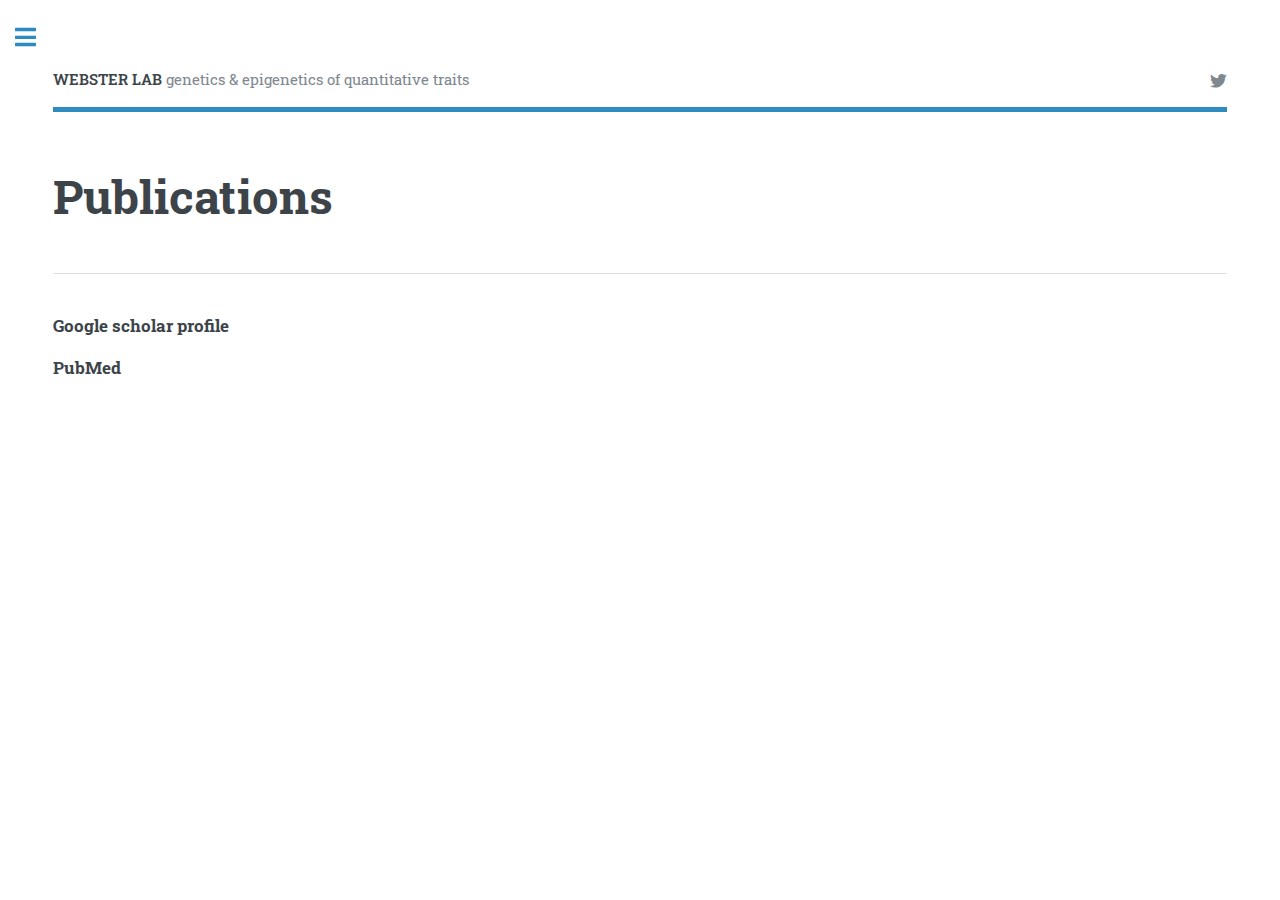
<file: publications.html>
<!DOCTYPE HTML>
<!--
	Editorial by HTML5 UP
	html5up.net | @ajlkn
	Free for personal and commercial use under the CCA 3.0 license (html5up.net/license)
-->
<html>
	<head>
		<title>Publications - Webster Lab</title>
		<meta charset="utf-8" />
		<meta name="viewport" content="width=device-width, initial-scale=1, user-scalable=no" />
		<link rel="stylesheet" href="assets/css/main.css" />
	</head>
	<body class="is-preload">

		<!-- Wrapper -->
			<div id="wrapper">

				<!-- Main -->
					<div id="main">
						<div class="inner">

							<!-- Header -->
								<header id="header">
									<a href="index.html" class="logo"><strong>WEBSTER LAB</strong>   genetics & epigenetics of quantitative traits</a>
									<ul class="icons">
										<li><a href="https://twitter.com/itsamywebster" class="icon brands fa-twitter"><span class="label">Twitter</span></a></li>
									<!--	<li><a href="#" class="icon brands fa-facebook-f"><span class="label">Facebook</span></a></li>
										<li><a href="#" class="icon brands fa-snapchat-ghost"><span class="label">Snapchat</span></a></li>
										<li><a href="#" class="icon brands fa-instagram"><span class="label">Instagram</span></a></li>
										<li><a href="#" class="icon brands fa-medium-m"><span class="label">Medium</span></a></li>-->
									</ul>
								</header>

							<!-- Content -->
								<section>
									<header class="main">
										<h1>Publications</h1>
									</header>

								<!--	<span class="image main"><img src="images/pic11.jpg" alt="" /></span>-->

					<!--				<p>Lorem ipsum dolor sit amet, consectetur adipiscing elit. Duis dapibus rutrum facilisis. Class aptent taciti sociosqu ad litora torquent per conubia nostra, per inceptos himenaeos. Etiam tristique libero eu nibh porttitor fermentum. Nullam venenatis erat id vehicula viverra. Nunc ultrices eros ut ultricies condimentum. Mauris risus lacus, blandit sit amet venenatis non, bibendum vitae dolor. Nunc lorem mauris, fringilla in aliquam at, euismod in lectus. Pellentesque habitant morbi tristique senectus et netus et malesuada fames ac turpis egestas. In non lorem sit amet elit placerat maximus. Pellentesque aliquam maximus risus, vel sed vehicula.</p>
									<p>Interdum et malesuada fames ac ante ipsum primis in faucibus. Pellentesque venenatis dolor imperdiet dolor mattis sagittis. Praesent rutrum sem diam, vitae egestas enim auctor sit amet. Pellentesque leo mauris, consectetur id ipsum sit amet, fersapien risus, commodo eget turpis at, elementum convallis elit. Pellentesque enim turpis, hendrerit tristique lorem ipsum dolor.</p>


-->	<hr class="major" />
	<h3><a href="https://scholar.google.com/citations?hl=en&user=U1PssuYAAAAJ">Google scholar profile</a></h3>
<h3><a href="https://pubmed.ncbi.nlm.nih.gov/?term=webster+amy+k%5Bfull+author+name%5D&sort=date">PubMed</a></h3>
		<div class="row">

							

											
											<script src="https://bibbase.org/show?bib=https%3A%2F%2Fbibbase.org%2Fnetwork%2Ffiles%2Fj3T2N4oxsfLsjP4RP&noBootstrap=1&jsonp=1"></script> 
			
										
										
								</section>

						</div>
					</div>

				<!-- Sidebar -->
					<div id="sidebar">
						<div class="inner">

							<!-- Search -->
								<section id="search" class="alt">
									<form method="post" action="#">
										<input type="text" name="query" id="query" placeholder="Search" />
									</form>
								</section>

							<!-- Menu -->
									<nav id="menu">
									<header class="major">
										<h2>Menu</h2>
									</header>
									<ul>
										<li><a href="index.html">Homepage</a></li>
										<li><a href="research.html">Research</a></li>
										<!--<li><a href="elements.html">Elements</a></li> -->
										<li><a href="people.html">People</a></li>
											<li><a href="opportunities.html">Join</a></li>
											<li><a href="publications.html">Publications</a></li>
										
										<li>
											<span class="opener">Data Exploration</span>
											<ul>
												<li><a href="https://awebster.shinyapps.io/shinyapp/">RShiny App: Gene expression throughout starvation</a></li>
												<li><a href="https://github.com/amykwebster">Github repositories</a></li>
												<li><a href="https://www.ncbi.nlm.nih.gov/gds/?term=webster+ak%5BAuthor%5D">NCBI Gene Expression Omnibus</a></li>
											</ul>
										</li>
								
										<!--		<li><a href="#">Adipiscing</a></li> -->
									
								<!--		<li><a href="#">Maximus Erat</a></li>
										<li><a href="#">Sapien Mauris</a></li>
										<li><a href="#">Amet Lacinia</a></li> -->
									</ul>
								</nav>

							<!-- Section -->
								<section>
									<header class="major">
									<!--	<h2>Ante interdum</h2>-->
									</header>
									<div class="mini-posts">
										<article>
									<!--		<a href="#" class="image"><img src="images/pic07.jpg" alt="" /></a>
											<p>Aenean ornare velit lacus, ac varius enim lorem ullamcorper dolore aliquam.</p>
										</article>
										<article>
											<a href="#" class="image"><img src="images/pic08.jpg" alt="" /></a>
											<p>Aenean ornare velit lacus, ac varius enim lorem ullamcorper dolore aliquam.</p>
										</article>
										<article>
											<a href="#" class="image"><img src="images/pic09.jpg" alt="" /></a>
											<p>Aenean ornare velit lacus, ac varius enim lorem ullamcorper dolore aliquam.</p>
										</article>
									</div>
									<ul class="actions">
										<li><a href="#" class="button">More</a></li>
									</ul>
								</section>-->

							<!-- Section -->
								<section>
									<header class="major">
											<h2>Get in touch</h2>
									</header>
								
									<ul class="contact">
										<li class="icon solid fa-envelope"><a href="mailto:akwebster@fsu.edu">akwebster@fsu.edu</a></li>
									<!--	<li class="icon solid fa-phone">(000) 000-0000</li> -->
										<li class="icon solid fa-home">Department of Biological Science<br />
										Florida State University<br />
	</li>
									</ul>
								</section>

							<!-- Footer -->
								<footer id="footer">
									<p class="copyright">&copy; Amy Webster. All rights reserved. 
									<!--Demo Images: <a href="https://unsplash.com">Unsplash</a>. -->
									Design: <a href="https://html5up.net">HTML5 UP</a>.</p>
								</footer>

						</div>
					</div>

			</div>

		<!-- Scripts -->
			<script src="assets/js/jquery.min.js"></script>
			<script src="assets/js/browser.min.js"></script>
			<script src="assets/js/breakpoints.min.js"></script>
			<script src="assets/js/util.js"></script>
			<script src="assets/js/main.js"></script>

	</body>
</html>
</file>
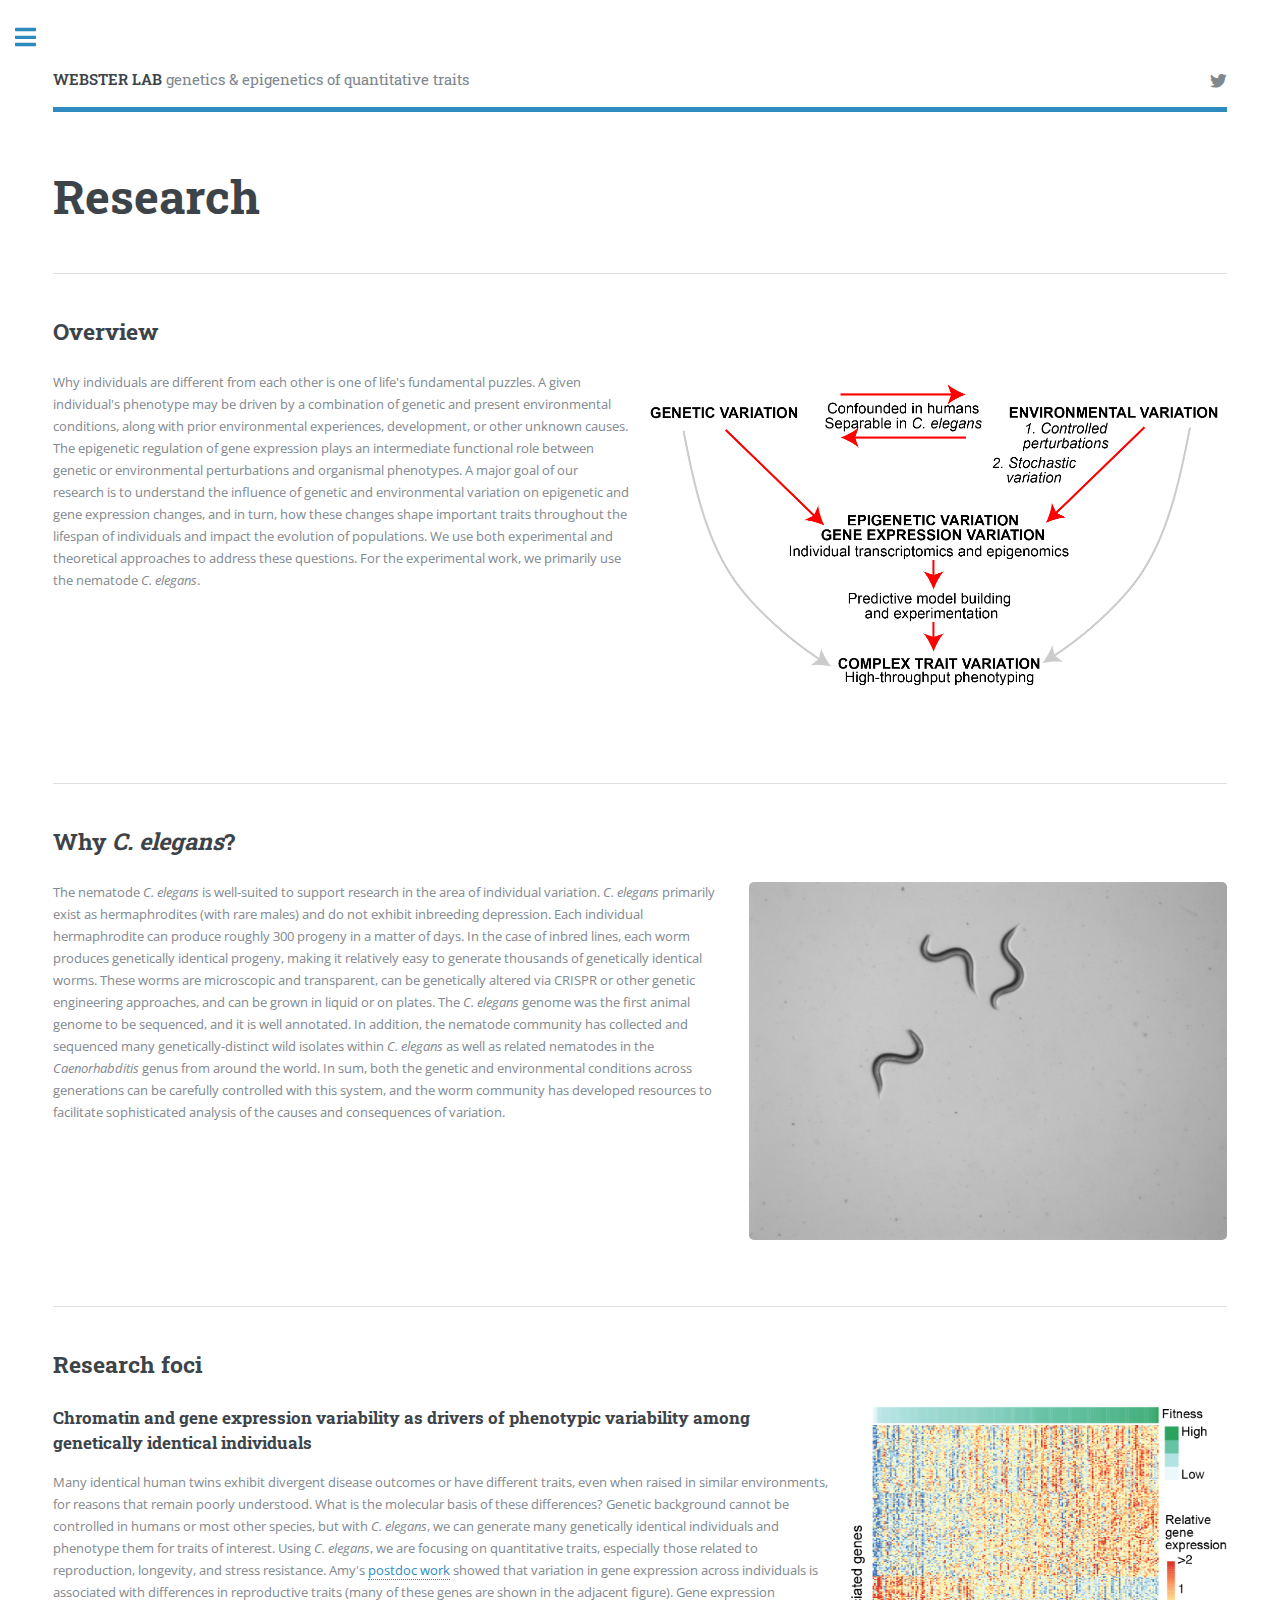
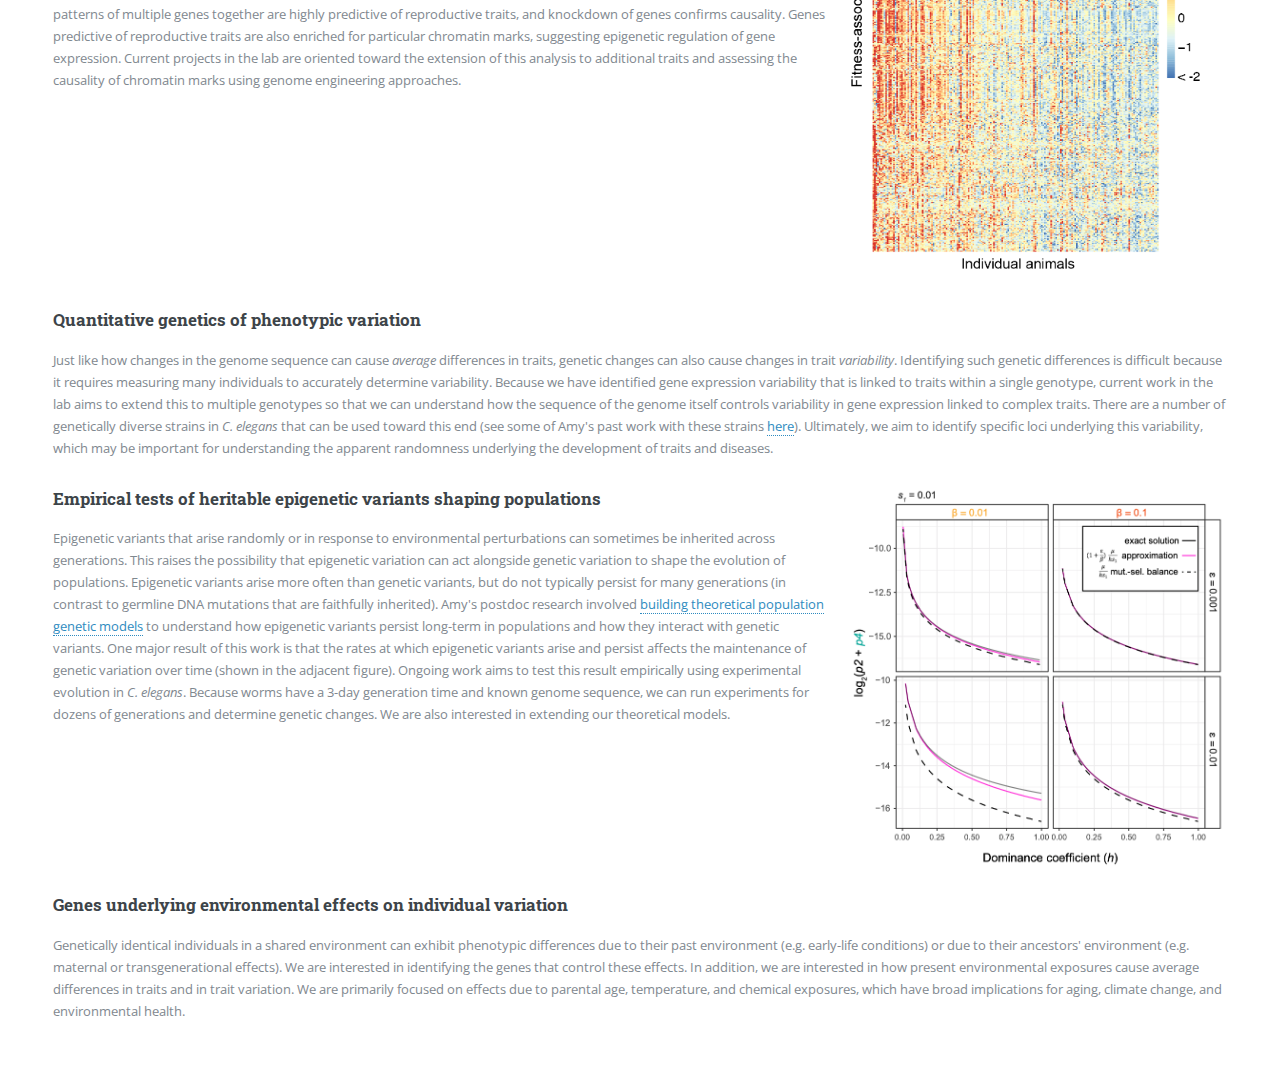
<file: research.html>
<!DOCTYPE HTML>
<!--
	Editorial by HTML5 UP
	html5up.net | @ajlkn
	Free for personal and commercial use under the CCA 3.0 license (html5up.net/license)
-->
<html>
	<head>
		<title>Research - Webster Lab</title>
		<meta charset="utf-8" />
		<meta name="viewport" content="width=device-width, initial-scale=1, user-scalable=no" />
		<link rel="stylesheet" href="assets/css/main.css" />
	</head>
	<body class="is-preload">

		<!-- Wrapper -->
			<div id="wrapper">

				<!-- Main -->
					<div id="main">
						<div class="inner">

							<!-- Header -->
								<header id="header">
									<a href="index.html" class="logo"><strong>WEBSTER LAB</strong>   genetics & epigenetics of quantitative traits</a>
									<ul class="icons">
										<li><a href="https://twitter.com/itsamywebster" class="icon brands fa-twitter"><span class="label">Twitter</span></a></li>
									<!--	<li><a href="#" class="icon brands fa-facebook-f"><span class="label">Facebook</span></a></li>
										<li><a href="#" class="icon brands fa-snapchat-ghost"><span class="label">Snapchat</span></a></li>
										<li><a href="#" class="icon brands fa-instagram"><span class="label">Instagram</span></a></li>
										<li><a href="#" class="icon brands fa-medium-m"><span class="label">Medium</span></a></li>-->
									</ul>
								</header>

							<!-- Content -->
								<section>
									<header class="main">
										<h1>Research</h1>
									</header>

								<!--	<span class="image main"><img src="images/pic11.jpg" alt="" /></span>-->

					<!--				<p>Lorem ipsum dolor sit amet, consectetur adipiscing elit. Duis dapibus rutrum facilisis. Class aptent taciti sociosqu ad litora torquent per conubia nostra, per inceptos himenaeos. Etiam tristique libero eu nibh porttitor fermentum. Nullam venenatis erat id vehicula viverra. Nunc ultrices eros ut ultricies condimentum. Mauris risus lacus, blandit sit amet venenatis non, bibendum vitae dolor. Nunc lorem mauris, fringilla in aliquam at, euismod in lectus. Pellentesque habitant morbi tristique senectus et netus et malesuada fames ac turpis egestas. In non lorem sit amet elit placerat maximus. Pellentesque aliquam maximus risus, vel sed vehicula.</p>
									<p>Interdum et malesuada fames ac ante ipsum primis in faucibus. Pellentesque venenatis dolor imperdiet dolor mattis sagittis. Praesent rutrum sem diam, vitae egestas enim auctor sit amet. Pellentesque leo mauris, consectetur id ipsum sit amet, fersapien risus, commodo eget turpis at, elementum convallis elit. Pellentesque enim turpis, hendrerit tristique lorem ipsum dolor.</p>


-->	<hr class="major" />
	<h2>Overview</h2>
		<div class="row">
										<div class="col-6 col-12-small">
												<p>Why individuals are different from each other is one of life's fundamental puzzles. A given individual's phenotype may be driven by a combination of genetic and present environmental conditions, along with prior environmental experiences, development, or other unknown causes. The epigenetic regulation of gene expression plays an intermediate functional role between genetic or environmental perturbations and organismal phenotypes. A major goal of our research is to understand the influence of genetic and environmental variation on epigenetic and gene expression changes, and in turn, how these changes shape important traits throughout the lifespan of individuals and impact the evolution of populations. We use both experimental and theoretical approaches to address these questions. For the experimental work, we primarily use the nematode <i>C. elegans</i>.  </p>
											</div>
											<!--<div class="col-6 col-12-small">-->
													<div class="col-6"><span class="image fit"><img src="images/FrameworkSchematic.png" alt="" /></span></div></div>


							
<hr class="major" />
	<h2>Why <i>C. elegans</i>?</h2>
		<div class="row">
										<div class="col-7 col-12-small">
												<p>The nematode <i>C. elegans</i> is well-suited to support research in the area of individual variation. <i>C. elegans</i> primarily exist as hermaphrodites (with rare males) and do not exhibit inbreeding depression. Each individual hermaphrodite can produce roughly 300 progeny in a matter of days. In the case of inbred lines, each worm produces genetically identical progeny, making it relatively easy to generate thousands of genetically identical worms. These worms are microscopic and transparent, can be genetically altered via CRISPR or other genetic engineering approaches, and can be grown in liquid or on plates. The <i>C. elegans</i> genome was the first animal genome to be sequenced, and it is well annotated. In addition, the nematode community has collected and sequenced many genetically-distinct wild isolates within <i>C. elegans</i> as well as related nematodes in the <i>Caenorhabditis</i> genus from around the world. In sum, both the genetic and environmental conditions across generations can be carefully controlled with this system, and the worm community has developed resources to facilitate sophisticated analysis of the causes and consequences of variation.  </p>
											</div>
											<!--<div class="col-6 col-12-small">-->
													<div class="col-5"><span class="image fit"><img src="images/worms.png" alt="" /></span></div></div>
									
								
								
													
											<hr class="major" />
									<h2>Research foci </h2>
									
									<div class="row">
											<div class="col-8 col-12-small">
												<h3>Chromatin and gene expression variability as drivers of phenotypic variability among genetically identical individuals </h3>
													<p>  Many identical human twins exhibit divergent disease outcomes or have different traits, even when raised in similar environments, for reasons that remain poorly understood. What is the molecular basis of these differences? Genetic background cannot be controlled in humans or most other species, but with <i>C. elegans</i>, we can generate many genetically identical individuals and phenotype them for traits of interest. Using <i>C. elegans</i>, we are focusing on quantitative traits, especially those related to reproduction, longevity, and stress resistance. Amy's <a href="https://www.biorxiv.org/content/10.1101/2023.10.13.562270v1">postdoc work</a> showed that variation in gene expression across individuals is associated with differences in reproductive traits (many of these genes are shown in the adjacent figure). Gene expression patterns of multiple genes together are highly predictive of reproductive traits, and knockdown of genes confirms causality. Genes predictive of reproductive traits are also enriched for particular chromatin marks, suggesting epigenetic regulation of gene expression. Current projects in the lab are oriented toward the extension of this analysis to additional traits and assessing the causality of chromatin marks using genome engineering approaches. </p>
											</div>
											<!--<div class="col-6 col-12-small">-->
													<div class="col-4"><span class="image fit"><img src="images/SimplifiedHeatmap.png" alt="" /></span></div>
													
													<div class="row">
											<div class="col-12 col-12-small">
												<h3>Quantitative genetics of phenotypic variation </h3>
													<p>  Just like how changes in the genome sequence can cause <i>average</i> differences in traits, genetic changes can also cause changes in trait <i>variability</i>. Identifying such genetic differences is difficult because it requires measuring many individuals to accurately determine variability. Because we have identified gene expression variability that is linked to traits within a single genotype, current work in the lab aims to extend this to multiple genotypes so that we can understand how the sequence of the genome itself controls variability in gene expression linked to complex traits. There are a number of genetically diverse strains in <i>C. elegans</i> that can be used toward this end (see some of Amy's past work with these strains <a href="https://elifesciences.org/articles/80204">here</a>). Ultimately, we aim to identify specific loci underlying this variability, which may be important for understanding the apparent randomness underlying the development of traits and diseases.  </p>
											</div>
											<!--<div class="col-6 col-12-small">-->
											</div>
													
														<div class="row">
											<div class="col-8 col-12-small">
												<h3>Empirical tests of heritable epigenetic variants shaping populations</h3>
													<p>	Epigenetic variants that arise randomly or in response to environmental perturbations can sometimes be inherited across generations. This raises the possibility that epigenetic variation can act alongside genetic variation to shape the evolution of populations. Epigenetic variants arise more often than genetic variants, but do not typically persist for many generations (in contrast to germline DNA mutations that are faithfully inherited). Amy's postdoc research involved <a href="https://academic.oup.com/g3journal/article/14/2/jkad287/7478689">building theoretical population genetic models</a> to understand how epigenetic variants persist long-term in populations and how they interact with genetic variants. One major result of this work is that the rates at which epigenetic variants arise and persist affects the maintenance of genetic variation over time (shown in the adjacent figure). Ongoing work aims to test this result empirically using experimental evolution in <i>C. elegans</i>. Because worms have a 3-day generation time and known genome sequence, we can run experiments for dozens of generations and determine genetic changes. We are also interested in extending our theoretical models.
											</div>
											<!--<div class="col-6 col-12-small">-->
													<div class="col-4"><span class="image fit"><img src="images/DevFromMutSelBalance.png" alt="" /></span></div>
													
														<div class="row">
											<div class="col-12 col-12-small">
												<h3>Genes underlying environmental effects on individual variation </h3>
													<p> Genetically identical individuals in a shared environment can exhibit phenotypic differences due to their past environment (e.g. early-life conditions) or due to their ancestors' environment (e.g. maternal or transgenerational effects). We are interested in identifying the genes that control these effects. In addition, we are interested in how present environmental exposures cause average differences in traits and in trait variation. We are primarily focused on effects due to parental age, temperature, and chemical exposures, which have broad implications for aging, climate change, and environmental health. </p>
											</div>
											
										
											<!--			<div class="row">
											<div class="col-12 col-12-small">
									<hr class="major" />
									<h2>PhD Research: How animals endure starvation </h2>
									<p>For my dissertation research, I focused on understanding how <i>C. elegans</i> endure starvation. Survival in the face of limited food availability is a fitness challenge faced by virtually all organisms. <i>C. elegans</i> is well adapted to survive starvation conditions, as its development is coupled to food availability. When embryos hatch as L1 larvae in the absence of food, they remain developmentally arrested in the first larval stage, and this is termed L1 arrest. <i>C. elegans</i> larvae can survive for weeks without food during L1 arrest. Remarkably, if an arrested L1 encounters food, it recovers and the time it spent as an L1 does not count against its subsequent lifespan. It is thus considered an “ageless” state. However, we know that during L1 arrest larvae accumulate various markers of aging that are reversed upon recovery. In addition, extended time spent in L1 arrest leads to fitness consequences later in life and in subsequent generations. Further, some genes already implicated in regulating survival during L1 arrest are broadly conserved and play roles as tumor suppressors in human cancers. Given the significance of L1 arrest for understanding processes as broad as aging and intergenerational inheritance, in addition to its ecological and biomedical relevance, it is of great interest to understand how starvation resistance is regulated. To this end, I analyzed how starvation resistance is impacted by 1) transgenerational effects of ancestral starvation, 2) transcriptional regulation, and 3) genes that differ in natural populations. Each of these projects is elaborated on below. </p>
									
<!--
              	<div class="row">
											<div class="col-7 col-12-small">
												<h3>Transgenerational effects of starvation</h3>
												<p>I found worms that experience extended dauer diapause, an environmentally-induced developmental arrest, produce great-grand progeny that exhibit increased starvation resistance as larvae and live longer as adults compared to genetically identical worms with unstarved ancestors. These worms also exhibit gene expression differences consistent with a small, genome-wide effect on the nutrient response. This effect is in contrast to the first generation following extended dauer diapause, in which worms exhibit increased inter-individual variation and decreased starvation resistance. These results suggest that ancestral environment impacts phenotypes of fitness-relevant traits several generations later. Read more about this work in our <a href="https://academic.oup.com/genetics/article/210/1/263/6088081?login=false">Genetics</a> paper. A figure from this paper showing the phenotypic effects of ancestral starvation is shown to the right.</p>
											</div>
											<!--<div class="col-6 col-12-small">-->
						<!--							<div class="col-5"><span class="image fit"><img src="images/TransgenFig.jpg" alt="" /></span></div>
										<!--	</div>-->
<!--
	<div class="row">
											<div class="col-7 col-12-small">
												<h3>Gene-regulatory dynamics of starvation</h3>
												<p>Worms can survive L1 arrest for about two weeks, but temporal transcriptional dynamics beyond the first 24 hours and their importance for survival have not been previously characterized. I analyzed gene expression profiles of L1 larvae from immediately before hatching until death. Although worms starved different lengths of time are in the same developmental stage, mRNA transcriptional profiles continue to change even late in starvation, though the rate of gene expression change slows. Using tissue-specific and temporal depletion of RNA Pol II, we found gene expression differences occurring deep in starvation are due to a combination of reduced somatic transcription and long-term maintenance of germline transcript stability. While transcription is required in the soma early in starvation, it is (perhaps surprisingly) not required late in starvation. Germline transcriptional quiescence, already known to occur early in starvation, is maintained even deep into starvation, and this is required for reproduction upon recovery from extended starvation. You can read more about this work in our paper in <a href="https://www.cell.com/cell-reports/pdf/S2211-1247(22)01323-7.pdf">Cell Reports</a>. We were also featured on the cover, shown to the right, which shows individual gene expression trajectories for genes throughout starvation. The green and purple lines are clusters enriched for germline-expressed genes. </p>
											</div>
											<!--<div class="col-6 col-12-small">-->
											

					<!--								<div class="col-5"><span class="image fit"><img src="images/CellReportsCover.jpg" alt="" /></span></div>
										<!--	</div>-->
		<!--								
											<div class="row">
											<div class="col-7 col-12-small">
												<h3>Natural genetic variation underlying starvation resistance</h3>
												<p>Within the <i>C. elegans</i> species, many genetically distinct wild isolates have been collected and whole-genome sequenced. I utilized many wild strains from this resource that represent the diversity of the species and used two high-throughput sequencing approaches to phenotype these strains for starvation resistance simultaneously. In collaboration with others, I identified strains that are particularly sensitive or resistant to starvation and uncovered regions of the genome that are important for affecting starvation resistance. The first iteration of this project using RAD-seq for phenotyping-by-sequencing has been published in <a href="https://academic.oup.com/g3journal/article/9/10/3477/6026714?login=false">G3</a>. For the next iteration, we used MIP-seq to sequence only at sites in the genome for which each strain had a unique single-nucleotide polymorphism (SNP), thus reducing the amount of sequencing needed. We ultimately identified multiple members of the insulin receptor-like domain (<i>irld</i>) family containing variation (shown in the figure to the right) that affects starvation resistance and act in the insulin-like signaling pathway. You can read more about this in our paper published in <a href="https://elifesciences.org/articles/80204">eLife</a>.</p>
											</div>
											<!--<div class="col-6 col-12-small">-->
							<!--						<div class="col-5"><span class="image fit"><img src="images/MIPseq_figure.png" alt="" /></span></div>
												
												
											
										<!--	</div>-->
										
										
								</section>

						</div>
					</div>

				<!-- Sidebar -->
					<div id="sidebar">
						<div class="inner">

							<!-- Search -->
								<section id="search" class="alt">
									<form method="post" action="#">
										<input type="text" name="query" id="query" placeholder="Search" />
									</form>
								</section>

							<!-- Menu -->
									<nav id="menu">
									<header class="major">
										<h2>Menu</h2>
									</header>
									<ul>
										<li><a href="index.html">Homepage</a></li>
										<li><a href="research.html">Research</a></li>
										<!--<li><a href="elements.html">Elements</a></li> -->
										<li><a href="people.html">People</a></li>
											<li><a href="opportunities.html">Join</a></li>
											<li><a href="publications.html">Publications</a></li>
										
										<li>
											<span class="opener">Data Exploration</span>
											<ul>
												<li><a href="https://awebster.shinyapps.io/shinyapp/">RShiny App: Gene expression throughout starvation</a></li>
												<li><a href="https://github.com/amykwebster">Github repositories</a></li>
												<li><a href="https://www.ncbi.nlm.nih.gov/gds/?term=webster+ak%5BAuthor%5D">NCBI Gene Expression Omnibus</a></li>
											</ul>
										</li>
								
										<!--		<li><a href="#">Adipiscing</a></li> -->
									
								<!--		<li><a href="#">Maximus Erat</a></li>
										<li><a href="#">Sapien Mauris</a></li>
										<li><a href="#">Amet Lacinia</a></li> -->
									</ul>
								</nav>

							<!-- Section -->
								<section>
									<header class="major">
									<!--	<h2>Ante interdum</h2>-->
									</header>
									<div class="mini-posts">
										<article>
									<!--		<a href="#" class="image"><img src="images/pic07.jpg" alt="" /></a>
											<p>Aenean ornare velit lacus, ac varius enim lorem ullamcorper dolore aliquam.</p>
										</article>
										<article>
											<a href="#" class="image"><img src="images/pic08.jpg" alt="" /></a>
											<p>Aenean ornare velit lacus, ac varius enim lorem ullamcorper dolore aliquam.</p>
										</article>
										<article>
											<a href="#" class="image"><img src="images/pic09.jpg" alt="" /></a>
											<p>Aenean ornare velit lacus, ac varius enim lorem ullamcorper dolore aliquam.</p>
										</article>
									</div>
									<ul class="actions">
										<li><a href="#" class="button">More</a></li>
									</ul>
								</section>-->

							<!-- Section -->
								<section>
									<header class="major">
											<h2>Get in touch</h2>
									</header>
								
									<ul class="contact">
										<li class="icon solid fa-envelope"><a href="mailto:akwebster@fsu.edu">akwebster@fsu.edu</a></li>
									<!--	<li class="icon solid fa-phone">(000) 000-0000</li> -->
										<li class="icon solid fa-home">Department of Biological Science<br />
										Florida State University<br />
	</li>
									</ul>
								</section>

							<!-- Footer -->
								<footer id="footer">
									<p class="copyright">&copy; Amy Webster. All rights reserved. 
									<!--Demo Images: <a href="https://unsplash.com">Unsplash</a>. -->
									Design: <a href="https://html5up.net">HTML5 UP</a>.</p>
								</footer>

						</div>
					</div>

			</div>

		<!-- Scripts -->
			<script src="assets/js/jquery.min.js"></script>
			<script src="assets/js/browser.min.js"></script>
			<script src="assets/js/breakpoints.min.js"></script>
			<script src="assets/js/util.js"></script>
			<script src="assets/js/main.js"></script>

	</body>
</html>
</file>
<file: assets/css/main.css>
@import url(fontawesome-all.min.css);
@import url("https://fonts.googleapis.com/css?family=Open+Sans:400,600,400italic,600italic|Roboto+Slab:400,700");
/*
	Editorial by HTML5 UP
	html5up.net | @ajlkn
	Free for personal and commercial use under the CCA 3.0 license (html5up.net/license)
*/
html, body, div, span, applet, object,
iframe, h1, h2, h3, h4, h5, h6, p, blockquote,
pre, a, abbr, acronym, address, big, cite,
code, del, dfn, em, img, ins, kbd, q, s, samp,
small, strike, strong, sub, sup, tt, var, b,
u, i, center, dl, dt, dd, ol, ul, li, fieldset,
form, label, legend, table, caption, tbody,
tfoot, thead, tr, th, td, article, aside,
canvas, details, embed, figure, figcaption,
footer, header, hgroup, menu, nav, output, ruby,
section, summary, time, mark, audio, video {
  margin: 0;
  padding: 0;
  border: 0;
  font-size: 100%;
  font: inherit;
  vertical-align: baseline; }

article, aside, details, figcaption, figure,
footer, header, hgroup, menu, nav, section {
  display: block; }

body {
  line-height: 1; }

ol, ul {
  list-style: none; }

blockquote, q {
  quotes: none; }
  blockquote:before, blockquote:after, q:before, q:after {
    content: '';
    content: none; }

table {
  border-collapse: collapse;
  border-spacing: 0; }

body {
  -webkit-text-size-adjust: none; }

mark {
  background-color: transparent;
  color: inherit; }

input::-moz-focus-inner {
  border: 0;
  padding: 0; }

input, select, textarea {
  -moz-appearance: none;
  -webkit-appearance: none;
  -ms-appearance: none;
  appearance: none; }

/* Basic */
@-ms-viewport {
  width: device-width; }

body {
  -ms-overflow-style: scrollbar; }

@media screen and (max-width: 480px) {
  html, body {
    min-width: 320px; } }

html {
  box-sizing: border-box; }

*, *:before, *:after {
  box-sizing: inherit; }

body {
  background: #ffffff; }
  body.is-preload *, body.is-preload *:before, body.is-preload *:after, body.is-resizing *, body.is-resizing *:before, body.is-resizing *:after {
    -moz-animation: none !important;
    -webkit-animation: none !important;
    -ms-animation: none !important;
    animation: none !important;
    -moz-transition: none !important;
    -webkit-transition: none !important;
    -ms-transition: none !important;
    transition: none !important; }

/* Type */
body, input, select, textarea {
  color: #7f888f;
  font-family: "Open Sans", sans-serif;
  font-size: 13pt;
  font-weight: 400;
  line-height: 1.65; }
  @media screen and (max-width: 1680px) {
    body, input, select, textarea {
      font-size: 11pt; } }
  @media screen and (max-width: 1280px) {
    body, input, select, textarea {
      font-size: 10pt; } }
  @media screen and (max-width: 360px) {
    body, input, select, textarea {
      font-size: 9pt; } }

a {
  -moz-transition: color 0.2s ease-in-out, border-bottom-color 0.2s ease-in-out;
  -webkit-transition: color 0.2s ease-in-out, border-bottom-color 0.2s ease-in-out;
  -ms-transition: color 0.2s ease-in-out, border-bottom-color 0.2s ease-in-out;
  transition: color 0.2s ease-in-out, border-bottom-color 0.2s ease-in-out;
  border-bottom: dotted 1px;
  color: #2e8bc0;
  text-decoration: none; }
  a:hover {
    border-bottom-color: #2e8bc0;
    color: #2e8bc0 !important; }
    a:hover strong {
      color: inherit; }

strong, b {
  color: #3d4449;
  font-weight: 600; }

em, i {
  font-style: italic; }

p {
  margin: 0 0 2em 0; }

h1, h2, h3, h4, h5, h6 {
  color: #3d4449;
  font-family: "Roboto Slab", serif;
  font-weight: 700;
  line-height: 1.5;
  margin: 0 0 1em 0; }
  h1 a, h2 a, h3 a, h4 a, h5 a, h6 a {
    color: inherit;
    text-decoration: none;
    border-bottom: 0; }

h1 {
  font-size: 4em;
  margin: 0 0 0.5em 0;
  line-height: 1.3; }

h2 {
  font-size: 1.75em; }

h3 {
  font-size: 1.25em; }

h4 {
  font-size: 1.1em; }

h5 {
  font-size: 0.9em; }

h6 {
  font-size: 0.7em; }

@media screen and (max-width: 1680px) {
  h1 {
    font-size: 3.5em; } }

@media screen and (max-width: 980px) {
  h1 {
    font-size: 3.25em; } }

@media screen and (max-width: 736px) {
  h1 {
    font-size: 2em;
    line-height: 1.4; }
  h2 {
    font-size: 1.5em; } }

sub {
  font-size: 0.8em;
  position: relative;
  top: 0.5em; }

sup {
  font-size: 0.8em;
  position: relative;
  top: -0.5em; }

blockquote {
  border-left: solid 3px rgba(210, 215, 217, 0.75);
  font-style: italic;
  margin: 0 0 2em 0;
  padding: 0.5em 0 0.5em 2em; }

code {
  background: rgba(230, 235, 237, 0.25);
  border-radius: 0.375em;
  border: solid 1px rgba(210, 215, 217, 0.75);
  font-family: "Courier New", monospace;
  font-size: 0.9em;
  margin: 0 0.25em;
  padding: 0.25em 0.65em; }

pre {
  -webkit-overflow-scrolling: touch;
  font-family: "Courier New", monospace;
  font-size: 0.9em;
  margin: 0 0 2em 0; }
  pre code {
    display: block;
    line-height: 1.75;
    padding: 1em 1.5em;
    overflow-x: auto; }

hr {
  border: 0;
  border-bottom: solid 1px rgba(210, 215, 217, 0.75);
  margin: 2em 0; }
  hr.major {
    margin: 3em 0; }

.align-left {
  text-align: left; }

.align-center {
  text-align: center; }

.align-right {
  text-align: right; }

/* Row */
.row {
  display: flex;
  flex-wrap: wrap;
  box-sizing: border-box;
  align-items: stretch; }
  .row > * {
    box-sizing: border-box; }
  .row.gtr-uniform > * > :last-child {
    margin-bottom: 0; }
  .row.aln-left {
    justify-content: flex-start; }
  .row.aln-center {
    justify-content: center; }
  .row.aln-right {
    justify-content: flex-end; }
  .row.aln-top {
    align-items: flex-start; }
  .row.aln-middle {
    align-items: center; }
  .row.aln-bottom {
    align-items: flex-end; }
  .row > .imp {
    order: -1; }
  .row > .col-1 {
    width: 8.33333%; }
  .row > .off-1 {
    margin-left: 8.33333%; }
  .row > .col-2 {
    width: 16.66667%; }
  .row > .off-2 {
    margin-left: 16.66667%; }
  .row > .col-3 {
    width: 25%; }
  .row > .off-3 {
    margin-left: 25%; }
  .row > .col-4 {
    width: 33.33333%; }
  .row > .off-4 {
    margin-left: 33.33333%; }
  .row > .col-5 {
    width: 41.66667%; }
  .row > .off-5 {
    margin-left: 41.66667%; }
  .row > .col-6 {
    width: 50%; }
  .row > .off-6 {
    margin-left: 50%; }
  .row > .col-7 {
    width: 58.33333%; }
  .row > .off-7 {
    margin-left: 58.33333%; }
  .row > .col-8 {
    width: 66.66667%; }
  .row > .off-8 {
    margin-left: 66.66667%; }
  .row > .col-9 {
    width: 75%; }
  .row > .off-9 {
    margin-left: 75%; }
  .row > .col-10 {
    width: 83.33333%; }
  .row > .off-10 {
    margin-left: 83.33333%; }
  .row > .col-11 {
    width: 91.66667%; }
  .row > .off-11 {
    margin-left: 91.66667%; }
  .row > .col-12 {
    width: 100%; }
  .row > .off-12 {
    margin-left: 100%; }
  .row.gtr-0 {
    margin-top: 0;
    margin-left: 0em; }
    .row.gtr-0 > * {
      padding: 0 0 0 0em; }
    .row.gtr-0.gtr-uniform {
      margin-top: 0em; }
      .row.gtr-0.gtr-uniform > * {
        padding-top: 0em; }
  .row.gtr-25 {
    margin-top: 0;
    margin-left: -0.375em; }
    .row.gtr-25 > * {
      padding: 0 0 0 0.375em; }
    .row.gtr-25.gtr-uniform {
      margin-top: -0.375em; }
      .row.gtr-25.gtr-uniform > * {
        padding-top: 0.375em; }
  .row.gtr-50 {
    margin-top: 0;
    margin-left: -0.75em; }
    .row.gtr-50 > * {
      padding: 0 0 0 0.75em; }
    .row.gtr-50.gtr-uniform {
      margin-top: -0.75em; }
      .row.gtr-50.gtr-uniform > * {
        padding-top: 0.75em; }
  .row {
    margin-top: 0;
    margin-left: -1.5em; }
    .row > * {
      padding: 0 0 0 1.5em; }
    .row.gtr-uniform {
      margin-top: -1.5em; }
      .row.gtr-uniform > * {
        padding-top: 1.5em; }
  .row.gtr-150 {
    margin-top: 0;
    margin-left: -2.25em; }
    .row.gtr-150 > * {
      padding: 0 0 0 2.25em; }
    .row.gtr-150.gtr-uniform {
      margin-top: -2.25em; }
      .row.gtr-150.gtr-uniform > * {
        padding-top: 2.25em; }
  .row.gtr-200 {
    margin-top: 0;
    margin-left: -3em; }
    .row.gtr-200 > * {
      padding: 0 0 0 3em; }
    .row.gtr-200.gtr-uniform {
      margin-top: -3em; }
      .row.gtr-200.gtr-uniform > * {
        padding-top: 3em; }
  @media screen and (max-width: 1680px) {
    .row {
      display: flex;
      flex-wrap: wrap;
      box-sizing: border-box;
      align-items: stretch; }
      .row > * {
        box-sizing: border-box; }
      .row.gtr-uniform > * > :last-child {
        margin-bottom: 0; }
      .row.aln-left {
        justify-content: flex-start; }
      .row.aln-center {
        justify-content: center; }
      .row.aln-right {
        justify-content: flex-end; }
      .row.aln-top {
        align-items: flex-start; }
      .row.aln-middle {
        align-items: center; }
      .row.aln-bottom {
        align-items: flex-end; }
      .row > .imp-xlarge {
        order: -1; }
      .row > .col-1-xlarge {
        width: 8.33333%; }
      .row > .off-1-xlarge {
        margin-left: 8.33333%; }
      .row > .col-2-xlarge {
        width: 16.66667%; }
      .row > .off-2-xlarge {
        margin-left: 16.66667%; }
      .row > .col-3-xlarge {
        width: 25%; }
      .row > .off-3-xlarge {
        margin-left: 25%; }
      .row > .col-4-xlarge {
        width: 33.33333%; }
      .row > .off-4-xlarge {
        margin-left: 33.33333%; }
      .row > .col-5-xlarge {
        width: 41.66667%; }
      .row > .off-5-xlarge {
        margin-left: 41.66667%; }
      .row > .col-6-xlarge {
        width: 50%; }
      .row > .off-6-xlarge {
        margin-left: 50%; }
      .row > .col-7-xlarge {
        width: 58.33333%; }
      .row > .off-7-xlarge {
        margin-left: 58.33333%; }
      .row > .col-8-xlarge {
        width: 66.66667%; }
      .row > .off-8-xlarge {
        margin-left: 66.66667%; }
      .row > .col-9-xlarge {
        width: 75%; }
      .row > .off-9-xlarge {
        margin-left: 75%; }
      .row > .col-10-xlarge {
        width: 83.33333%; }
      .row > .off-10-xlarge {
        margin-left: 83.33333%; }
      .row > .col-11-xlarge {
        width: 91.66667%; }
      .row > .off-11-xlarge {
        margin-left: 91.66667%; }
      .row > .col-12-xlarge {
        width: 100%; }
      .row > .off-12-xlarge {
        margin-left: 100%; }
      .row.gtr-0 {
        margin-top: 0;
        margin-left: 0em; }
        .row.gtr-0 > * {
          padding: 0 0 0 0em; }
        .row.gtr-0.gtr-uniform {
          margin-top: 0em; }
          .row.gtr-0.gtr-uniform > * {
            padding-top: 0em; }
      .row.gtr-25 {
        margin-top: 0;
        margin-left: -0.375em; }
        .row.gtr-25 > * {
          padding: 0 0 0 0.375em; }
        .row.gtr-25.gtr-uniform {
          margin-top: -0.375em; }
          .row.gtr-25.gtr-uniform > * {
            padding-top: 0.375em; }
      .row.gtr-50 {
        margin-top: 0;
        margin-left: -0.75em; }
        .row.gtr-50 > * {
          padding: 0 0 0 0.75em; }
        .row.gtr-50.gtr-uniform {
          margin-top: -0.75em; }
          .row.gtr-50.gtr-uniform > * {
            padding-top: 0.75em; }
      .row {
        margin-top: 0;
        margin-left: -1.5em; }
        .row > * {
          padding: 0 0 0 1.5em; }
        .row.gtr-uniform {
          margin-top: -1.5em; }
          .row.gtr-uniform > * {
            padding-top: 1.5em; }
      .row.gtr-150 {
        margin-top: 0;
        margin-left: -2.25em; }
        .row.gtr-150 > * {
          padding: 0 0 0 2.25em; }
        .row.gtr-150.gtr-uniform {
          margin-top: -2.25em; }
          .row.gtr-150.gtr-uniform > * {
            padding-top: 2.25em; }
      .row.gtr-200 {
        margin-top: 0;
        margin-left: -3em; }
        .row.gtr-200 > * {
          padding: 0 0 0 3em; }
        .row.gtr-200.gtr-uniform {
          margin-top: -3em; }
          .row.gtr-200.gtr-uniform > * {
            padding-top: 3em; } }
  @media screen and (max-width: 1280px) {
    .row {
      display: flex;
      flex-wrap: wrap;
      box-sizing: border-box;
      align-items: stretch; }
      .row > * {
        box-sizing: border-box; }
      .row.gtr-uniform > * > :last-child {
        margin-bottom: 0; }
      .row.aln-left {
        justify-content: flex-start; }
      .row.aln-center {
        justify-content: center; }
      .row.aln-right {
        justify-content: flex-end; }
      .row.aln-top {
        align-items: flex-start; }
      .row.aln-middle {
        align-items: center; }
      .row.aln-bottom {
        align-items: flex-end; }
      .row > .imp-large {
        order: -1; }
      .row > .col-1-large {
        width: 8.33333%; }
      .row > .off-1-large {
        margin-left: 8.33333%; }
      .row > .col-2-large {
        width: 16.66667%; }
      .row > .off-2-large {
        margin-left: 16.66667%; }
      .row > .col-3-large {
        width: 25%; }
      .row > .off-3-large {
        margin-left: 25%; }
      .row > .col-4-large {
        width: 33.33333%; }
      .row > .off-4-large {
        margin-left: 33.33333%; }
      .row > .col-5-large {
        width: 41.66667%; }
      .row > .off-5-large {
        margin-left: 41.66667%; }
      .row > .col-6-large {
        width: 50%; }
      .row > .off-6-large {
        margin-left: 50%; }
      .row > .col-7-large {
        width: 58.33333%; }
      .row > .off-7-large {
        margin-left: 58.33333%; }
      .row > .col-8-large {
        width: 66.66667%; }
      .row > .off-8-large {
        margin-left: 66.66667%; }
      .row > .col-9-large {
        width: 75%; }
      .row > .off-9-large {
        margin-left: 75%; }
      .row > .col-10-large {
        width: 83.33333%; }
      .row > .off-10-large {
        margin-left: 83.33333%; }
      .row > .col-11-large {
        width: 91.66667%; }
      .row > .off-11-large {
        margin-left: 91.66667%; }
      .row > .col-12-large {
        width: 100%; }
      .row > .off-12-large {
        margin-left: 100%; }
      .row.gtr-0 {
        margin-top: 0;
        margin-left: 0em; }
        .row.gtr-0 > * {
          padding: 0 0 0 0em; }
        .row.gtr-0.gtr-uniform {
          margin-top: 0em; }
          .row.gtr-0.gtr-uniform > * {
            padding-top: 0em; }
      .row.gtr-25 {
        margin-top: 0;
        margin-left: -0.375em; }
        .row.gtr-25 > * {
          padding: 0 0 0 0.375em; }
        .row.gtr-25.gtr-uniform {
          margin-top: -0.375em; }
          .row.gtr-25.gtr-uniform > * {
            padding-top: 0.375em; }
      .row.gtr-50 {
        margin-top: 0;
        margin-left: -0.75em; }
        .row.gtr-50 > * {
          padding: 0 0 0 0.75em; }
        .row.gtr-50.gtr-uniform {
          margin-top: -0.75em; }
          .row.gtr-50.gtr-uniform > * {
            padding-top: 0.75em; }
      .row {
        margin-top: 0;
        margin-left: -1.5em; }
        .row > * {
          padding: 0 0 0 1.5em; }
        .row.gtr-uniform {
          margin-top: -1.5em; }
          .row.gtr-uniform > * {
            padding-top: 1.5em; }
      .row.gtr-150 {
        margin-top: 0;
        margin-left: -2.25em; }
        .row.gtr-150 > * {
          padding: 0 0 0 2.25em; }
        .row.gtr-150.gtr-uniform {
          margin-top: -2.25em; }
          .row.gtr-150.gtr-uniform > * {
            padding-top: 2.25em; }
      .row.gtr-200 {
        margin-top: 0;
        margin-left: -3em; }
        .row.gtr-200 > * {
          padding: 0 0 0 3em; }
        .row.gtr-200.gtr-uniform {
          margin-top: -3em; }
          .row.gtr-200.gtr-uniform > * {
            padding-top: 3em; } }
  @media screen and (max-width: 980px) {
    .row {
      display: flex;
      flex-wrap: wrap;
      box-sizing: border-box;
      align-items: stretch; }
      .row > * {
        box-sizing: border-box; }
      .row.gtr-uniform > * > :last-child {
        margin-bottom: 0; }
      .row.aln-left {
        justify-content: flex-start; }
      .row.aln-center {
        justify-content: center; }
      .row.aln-right {
        justify-content: flex-end; }
      .row.aln-top {
        align-items: flex-start; }
      .row.aln-middle {
        align-items: center; }
      .row.aln-bottom {
        align-items: flex-end; }
      .row > .imp-medium {
        order: -1; }
      .row > .col-1-medium {
        width: 8.33333%; }
      .row > .off-1-medium {
        margin-left: 8.33333%; }
      .row > .col-2-medium {
        width: 16.66667%; }
      .row > .off-2-medium {
        margin-left: 16.66667%; }
      .row > .col-3-medium {
        width: 25%; }
      .row > .off-3-medium {
        margin-left: 25%; }
      .row > .col-4-medium {
        width: 33.33333%; }
      .row > .off-4-medium {
        margin-left: 33.33333%; }
      .row > .col-5-medium {
        width: 41.66667%; }
      .row > .off-5-medium {
        margin-left: 41.66667%; }
      .row > .col-6-medium {
        width: 50%; }
      .row > .off-6-medium {
        margin-left: 50%; }
      .row > .col-7-medium {
        width: 58.33333%; }
      .row > .off-7-medium {
        margin-left: 58.33333%; }
      .row > .col-8-medium {
        width: 66.66667%; }
      .row > .off-8-medium {
        margin-left: 66.66667%; }
      .row > .col-9-medium {
        width: 75%; }
      .row > .off-9-medium {
        margin-left: 75%; }
      .row > .col-10-medium {
        width: 83.33333%; }
      .row > .off-10-medium {
        margin-left: 83.33333%; }
      .row > .col-11-medium {
        width: 91.66667%; }
      .row > .off-11-medium {
        margin-left: 91.66667%; }
      .row > .col-12-medium {
        width: 100%; }
      .row > .off-12-medium {
        margin-left: 100%; }
      .row.gtr-0 {
        margin-top: 0;
        margin-left: 0em; }
        .row.gtr-0 > * {
          padding: 0 0 0 0em; }
        .row.gtr-0.gtr-uniform {
          margin-top: 0em; }
          .row.gtr-0.gtr-uniform > * {
            padding-top: 0em; }
      .row.gtr-25 {
        margin-top: 0;
        margin-left: -0.375em; }
        .row.gtr-25 > * {
          padding: 0 0 0 0.375em; }
        .row.gtr-25.gtr-uniform {
          margin-top: -0.375em; }
          .row.gtr-25.gtr-uniform > * {
            padding-top: 0.375em; }
      .row.gtr-50 {
        margin-top: 0;
        margin-left: -0.75em; }
        .row.gtr-50 > * {
          padding: 0 0 0 0.75em; }
        .row.gtr-50.gtr-uniform {
          margin-top: -0.75em; }
          .row.gtr-50.gtr-uniform > * {
            padding-top: 0.75em; }
      .row {
        margin-top: 0;
        margin-left: -1.5em; }
        .row > * {
          padding: 0 0 0 1.5em; }
        .row.gtr-uniform {
          margin-top: -1.5em; }
          .row.gtr-uniform > * {
            padding-top: 1.5em; }
      .row.gtr-150 {
        margin-top: 0;
        margin-left: -2.25em; }
        .row.gtr-150 > * {
          padding: 0 0 0 2.25em; }
        .row.gtr-150.gtr-uniform {
          margin-top: -2.25em; }
          .row.gtr-150.gtr-uniform > * {
            padding-top: 2.25em; }
      .row.gtr-200 {
        margin-top: 0;
        margin-left: -3em; }
        .row.gtr-200 > * {
          padding: 0 0 0 3em; }
        .row.gtr-200.gtr-uniform {
          margin-top: -3em; }
          .row.gtr-200.gtr-uniform > * {
            padding-top: 3em; } }
  @media screen and (max-width: 736px) {
    .row {
      display: flex;
      flex-wrap: wrap;
      box-sizing: border-box;
      align-items: stretch; }
      .row > * {
        box-sizing: border-box; }
      .row.gtr-uniform > * > :last-child {
        margin-bottom: 0; }
      .row.aln-left {
        justify-content: flex-start; }
      .row.aln-center {
        justify-content: center; }
      .row.aln-right {
        justify-content: flex-end; }
      .row.aln-top {
        align-items: flex-start; }
      .row.aln-middle {
        align-items: center; }
      .row.aln-bottom {
        align-items: flex-end; }
      .row > .imp-small {
        order: -1; }
      .row > .col-1-small {
        width: 8.33333%; }
      .row > .off-1-small {
        margin-left: 8.33333%; }
      .row > .col-2-small {
        width: 16.66667%; }
      .row > .off-2-small {
        margin-left: 16.66667%; }
      .row > .col-3-small {
        width: 25%; }
      .row > .off-3-small {
        margin-left: 25%; }
      .row > .col-4-small {
        width: 33.33333%; }
      .row > .off-4-small {
        margin-left: 33.33333%; }
      .row > .col-5-small {
        width: 41.66667%; }
      .row > .off-5-small {
        margin-left: 41.66667%; }
      .row > .col-6-small {
        width: 50%; }
      .row > .off-6-small {
        margin-left: 50%; }
      .row > .col-7-small {
        width: 58.33333%; }
      .row > .off-7-small {
        margin-left: 58.33333%; }
      .row > .col-8-small {
        width: 66.66667%; }
      .row > .off-8-small {
        margin-left: 66.66667%; }
      .row > .col-9-small {
        width: 75%; }
      .row > .off-9-small {
        margin-left: 75%; }
      .row > .col-10-small {
        width: 83.33333%; }
      .row > .off-10-small {
        margin-left: 83.33333%; }
      .row > .col-11-small {
        width: 91.66667%; }
      .row > .off-11-small {
        margin-left: 91.66667%; }
      .row > .col-12-small {
        width: 100%; }
      .row > .off-12-small {
        margin-left: 100%; }
      .row.gtr-0 {
        margin-top: 0;
        margin-left: 0em; }
        .row.gtr-0 > * {
          padding: 0 0 0 0em; }
        .row.gtr-0.gtr-uniform {
          margin-top: 0em; }
          .row.gtr-0.gtr-uniform > * {
            padding-top: 0em; }
      .row.gtr-25 {
        margin-top: 0;
        margin-left: -0.375em; }
        .row.gtr-25 > * {
          padding: 0 0 0 0.375em; }
        .row.gtr-25.gtr-uniform {
          margin-top: -0.375em; }
          .row.gtr-25.gtr-uniform > * {
            padding-top: 0.375em; }
      .row.gtr-50 {
        margin-top: 0;
        margin-left: -0.75em; }
        .row.gtr-50 > * {
          padding: 0 0 0 0.75em; }
        .row.gtr-50.gtr-uniform {
          margin-top: -0.75em; }
          .row.gtr-50.gtr-uniform > * {
            padding-top: 0.75em; }
      .row {
        margin-top: 0;
        margin-left: -1.5em; }
        .row > * {
          padding: 0 0 0 1.5em; }
        .row.gtr-uniform {
          margin-top: -1.5em; }
          .row.gtr-uniform > * {
            padding-top: 1.5em; }
      .row.gtr-150 {
        margin-top: 0;
        margin-left: -2.25em; }
        .row.gtr-150 > * {
          padding: 0 0 0 2.25em; }
        .row.gtr-150.gtr-uniform {
          margin-top: -2.25em; }
          .row.gtr-150.gtr-uniform > * {
            padding-top: 2.25em; }
      .row.gtr-200 {
        margin-top: 0;
        margin-left: -3em; }
        .row.gtr-200 > * {
          padding: 0 0 0 3em; }
        .row.gtr-200.gtr-uniform {
          margin-top: -3em; }
          .row.gtr-200.gtr-uniform > * {
            padding-top: 3em; } }
  @media screen and (max-width: 480px) {
    .row {
      display: flex;
      flex-wrap: wrap;
      box-sizing: border-box;
      align-items: stretch; }
      .row > * {
        box-sizing: border-box; }
      .row.gtr-uniform > * > :last-child {
        margin-bottom: 0; }
      .row.aln-left {
        justify-content: flex-start; }
      .row.aln-center {
        justify-content: center; }
      .row.aln-right {
        justify-content: flex-end; }
      .row.aln-top {
        align-items: flex-start; }
      .row.aln-middle {
        align-items: center; }
      .row.aln-bottom {
        align-items: flex-end; }
      .row > .imp-xsmall {
        order: -1; }
      .row > .col-1-xsmall {
        width: 8.33333%; }
      .row > .off-1-xsmall {
        margin-left: 8.33333%; }
      .row > .col-2-xsmall {
        width: 16.66667%; }
      .row > .off-2-xsmall {
        margin-left: 16.66667%; }
      .row > .col-3-xsmall {
        width: 25%; }
      .row > .off-3-xsmall {
        margin-left: 25%; }
      .row > .col-4-xsmall {
        width: 33.33333%; }
      .row > .off-4-xsmall {
        margin-left: 33.33333%; }
      .row > .col-5-xsmall {
        width: 41.66667%; }
      .row > .off-5-xsmall {
        margin-left: 41.66667%; }
      .row > .col-6-xsmall {
        width: 50%; }
      .row > .off-6-xsmall {
        margin-left: 50%; }
      .row > .col-7-xsmall {
        width: 58.33333%; }
      .row > .off-7-xsmall {
        margin-left: 58.33333%; }
      .row > .col-8-xsmall {
        width: 66.66667%; }
      .row > .off-8-xsmall {
        margin-left: 66.66667%; }
      .row > .col-9-xsmall {
        width: 75%; }
      .row > .off-9-xsmall {
        margin-left: 75%; }
      .row > .col-10-xsmall {
        width: 83.33333%; }
      .row > .off-10-xsmall {
        margin-left: 83.33333%; }
      .row > .col-11-xsmall {
        width: 91.66667%; }
      .row > .off-11-xsmall {
        margin-left: 91.66667%; }
      .row > .col-12-xsmall {
        width: 100%; }
      .row > .off-12-xsmall {
        margin-left: 100%; }
      .row.gtr-0 {
        margin-top: 0;
        margin-left: 0em; }
        .row.gtr-0 > * {
          padding: 0 0 0 0em; }
        .row.gtr-0.gtr-uniform {
          margin-top: 0em; }
          .row.gtr-0.gtr-uniform > * {
            padding-top: 0em; }
      .row.gtr-25 {
        margin-top: 0;
        margin-left: -0.375em; }
        .row.gtr-25 > * {
          padding: 0 0 0 0.375em; }
        .row.gtr-25.gtr-uniform {
          margin-top: -0.375em; }
          .row.gtr-25.gtr-uniform > * {
            padding-top: 0.375em; }
      .row.gtr-50 {
        margin-top: 0;
        margin-left: -0.75em; }
        .row.gtr-50 > * {
          padding: 0 0 0 0.75em; }
        .row.gtr-50.gtr-uniform {
          margin-top: -0.75em; }
          .row.gtr-50.gtr-uniform > * {
            padding-top: 0.75em; }
      .row {
        margin-top: 0;
        margin-left: -1.5em; }
        .row > * {
          padding: 0 0 0 1.5em; }
        .row.gtr-uniform {
          margin-top: -1.5em; }
          .row.gtr-uniform > * {
            padding-top: 1.5em; }
      .row.gtr-150 {
        margin-top: 0;
        margin-left: -2.25em; }
        .row.gtr-150 > * {
          padding: 0 0 0 2.25em; }
        .row.gtr-150.gtr-uniform {
          margin-top: -2.25em; }
          .row.gtr-150.gtr-uniform > * {
            padding-top: 2.25em; }
      .row.gtr-200 {
        margin-top: 0;
        margin-left: -3em; }
        .row.gtr-200 > * {
          padding: 0 0 0 3em; }
        .row.gtr-200.gtr-uniform {
          margin-top: -3em; }
          .row.gtr-200.gtr-uniform > * {
            padding-top: 3em; } }

/* Section/Article */
section.special, article.special {
  text-align: center; }

header p {
  font-family: "Roboto Slab", serif;
  font-size: 1em;
  font-weight: 400;
  letter-spacing: 0.075em;
  margin-top: -0.5em;
  text-transform: uppercase; }

header.major > :last-child {
  border-bottom: solid 3px #2e8bc0;
  display: inline-block;
  margin: 0 0 2em 0;
  padding: 0 0.75em 0.5em 0; }

header.main > :last-child {
  margin: 0 0 1em 0; }

/* Form */
form {
  margin: 0 0 2em 0; }

label {
  color: #3d4449;
  display: block;
  font-size: 0.9em;
  font-weight: 600;
  margin: 0 0 1em 0; }

input[type="text"],
input[type="password"],
input[type="email"],
input[type="tel"],
input[type="search"],
input[type="url"],
select,
textarea {
  -moz-appearance: none;
  -webkit-appearance: none;
  -ms-appearance: none;
  appearance: none;
  background: #ffffff;
  border-radius: 0.375em;
  border: none;
  border: solid 1px rgba(210, 215, 217, 0.75);
  color: inherit;
  display: block;
  outline: 0;
  padding: 0 1em;
  text-decoration: none;
  width: 100%; }
  input[type="text"]:invalid,
  input[type="password"]:invalid,
  input[type="email"]:invalid,
  input[type="tel"]:invalid,
  input[type="search"]:invalid,
  input[type="url"]:invalid,
  select:invalid,
  textarea:invalid {
    box-shadow: none; }
  input[type="text"]:focus,
  input[type="password"]:focus,
  input[type="email"]:focus,
  input[type="tel"]:focus,
  input[type="search"]:focus,
  input[type="url"]:focus,
  select:focus,
  textarea:focus {
    border-color: #2e8bc0;
    box-shadow: 0 0 0 1px #2e8bc0; }

select {
  background-image: url("data:image/svg+xml;charset=utf8,%3Csvg xmlns='http://www.w3.org/2000/svg' width='40' height='40' preserveAspectRatio='none' viewBox='0 0 40 40'%3E%3Cpath d='M9.4,12.3l10.4,10.4l10.4-10.4c0.2-0.2,0.5-0.4,0.9-0.4c0.3,0,0.6,0.1,0.9,0.4l3.3,3.3c0.2,0.2,0.4,0.5,0.4,0.9 c0,0.4-0.1,0.6-0.4,0.9L20.7,31.9c-0.2,0.2-0.5,0.4-0.9,0.4c-0.3,0-0.6-0.1-0.9-0.4L4.3,17.3c-0.2-0.2-0.4-0.5-0.4-0.9 c0-0.4,0.1-0.6,0.4-0.9l3.3-3.3c0.2-0.2,0.5-0.4,0.9-0.4S9.1,12.1,9.4,12.3z' fill='rgba(210, 215, 217, 0.75)' /%3E%3C/svg%3E");
  background-size: 1.25em;
  background-repeat: no-repeat;
  background-position: calc(100% - 1em) center;
  height: 2.75em;
  padding-right: 2.75em;
  text-overflow: ellipsis; }
  select option {
    color: #3d4449;
    background: #ffffff; }
  select:focus::-ms-value {
    background-color: transparent; }
  select::-ms-expand {
    display: none; }

input[type="text"],
input[type="password"],
input[type="email"],
input[type="tel"],
input[type="search"],
input[type="url"],
select {
  height: 2.75em; }

textarea {
  padding: 0.75em 1em; }

input[type="checkbox"],
input[type="radio"] {
  -moz-appearance: none;
  -webkit-appearance: none;
  -ms-appearance: none;
  appearance: none;
  display: block;
  float: left;
  margin-right: -2em;
  opacity: 0;
  width: 1em;
  z-index: -1; }
  input[type="checkbox"] + label,
  input[type="radio"] + label {
    text-decoration: none;
    color: #7f888f;
    cursor: pointer;
    display: inline-block;
    font-size: 1em;
    font-weight: 400;
    padding-left: 2.4em;
    padding-right: 0.75em;
    position: relative; }
    input[type="checkbox"] + label:before,
    input[type="radio"] + label:before {
      -moz-osx-font-smoothing: grayscale;
      -webkit-font-smoothing: antialiased;
      display: inline-block;
      font-style: normal;
      font-variant: normal;
      text-rendering: auto;
      line-height: 1;
      text-transform: none !important;
      font-family: 'Font Awesome 5 Free';
      font-weight: 900; }
    input[type="checkbox"] + label:before,
    input[type="radio"] + label:before {
      background: #ffffff;
      border-radius: 0.375em;
      border: solid 1px rgba(210, 215, 217, 0.75);
      content: '';
      display: inline-block;
      font-size: 0.8em;
      height: 2.0625em;
      left: 0;
      line-height: 2.0625em;
      position: absolute;
      text-align: center;
      top: 0;
      width: 2.0625em; }
  input[type="checkbox"]:checked + label:before,
  input[type="radio"]:checked + label:before {
    background: #3d4449;
    border-color: #3d4449;
    color: #ffffff;
    content: '\f00c'; }
  input[type="checkbox"]:focus + label:before,
  input[type="radio"]:focus + label:before {
    border-color: #2e8bc0;
    box-shadow: 0 0 0 1px #2e8bc0; }

input[type="checkbox"] + label:before {
  border-radius: 0.375em; }

input[type="radio"] + label:before {
  border-radius: 100%; }

::-webkit-input-placeholder {
  color: #9fa3a6 !important;
  opacity: 1.0; }

:-moz-placeholder {
  color: #9fa3a6 !important;
  opacity: 1.0; }

::-moz-placeholder {
  color: #9fa3a6 !important;
  opacity: 1.0; }

:-ms-input-placeholder {
  color: #9fa3a6 !important;
  opacity: 1.0; }

/* Box */
.box {
  border-radius: 0.375em;
  border: solid 1px rgba(210, 215, 217, 0.75);
  margin-bottom: 2em;
  padding: 1.5em; }
  .box > :last-child,
  .box > :last-child > :last-child,
  .box > :last-child > :last-child > :last-child {
    margin-bottom: 0; }
  .box.alt {
    border: 0;
    border-radius: 0;
    padding: 0; }

/* Icon */
.icon {
  text-decoration: none;
  border-bottom: none;
  position: relative; }
  .icon:before {
    -moz-osx-font-smoothing: grayscale;
    -webkit-font-smoothing: antialiased;
    display: inline-block;
    font-style: normal;
    font-variant: normal;
    text-rendering: auto;
    line-height: 1;
    text-transform: none !important;
    font-family: 'Font Awesome 5 Free';
    font-weight: 400; }
  .icon > .label {
    display: none; }
  .icon:before {
    line-height: inherit; }
  .icon.solid:before {
    font-weight: 900; }
  .icon.brands:before {
    font-family: 'Font Awesome 5 Brands'; }

/* Image */
.image {
  border-radius: 0.375em;
  border: 0;
  display: inline-block;
  position: relative; }
  .image img {
    border-radius: 0.375em;
    display: block; }
  .image.left, .image.right {
    max-width: 50%; }
    .image.left img, .image.right img {
      width: 100%; }
  .image.left {
    float: left;
    padding: 0 1.5em 1em 0;
    top: 0.25em; }
  .image.right {
    float: right;
    padding: 0 0 1em 1.5em;
    top: 0.25em; }
  .image.fit {
    display: block;
    margin: 0 0 2em 0;
    width: 100%; }
    .image.fit img {
      width: 100%;
      height: 100%;
      object-fit: cover;
    }
  .image.main {
    display: block;
    margin: 0 0 3em 0;
    width: 100%; }
    .image.main img {
      width: 100%;
      height: 100%;
      object-fit: cover;
      }

a.image {
  overflow: hidden; }
  a.image img {
    -moz-transition: -moz-transform 0.2s ease;
    -webkit-transition: -webkit-transform 0.2s ease;
    -ms-transition: -ms-transform 0.2s ease;
    transition: transform 0.2s ease; }
  a.image:hover img {
    -moz-transform: scale(1.075);
    -webkit-transform: scale(1.075);
    -ms-transform: scale(1.075);
    transform: scale(1.075); }

/* List */
ol {
  list-style: decimal;
  margin: 0 0 2em 0;
  padding-left: 1.25em; }
  ol li {
    padding-left: 0.25em; }

ul {
  list-style: disc;
  margin: 0 0 2em 0;
  padding-left: 1em; }
  ul li {
    padding-left: 0.5em; }
  ul.alt {
    list-style: none;
    padding-left: 0; }
    ul.alt li {
      border-top: solid 1px rgba(210, 215, 217, 0.75);
      padding: 0.5em 0; }
      ul.alt li:first-child {
        border-top: 0;
        padding-top: 0; }

dl {
  margin: 0 0 2em 0; }
  dl dt {
    display: block;
    font-weight: 600;
    margin: 0 0 1em 0; }
  dl dd {
    margin-left: 2em; }

/* Actions */
ul.actions {
  display: -moz-flex;
  display: -webkit-flex;
  display: -ms-flex;
  display: flex;
  cursor: default;
  list-style: none;
  margin-left: -1em;
  padding-left: 0; }
  ul.actions li {
    padding: 0 0 0 1em;
    vertical-align: middle; }
  ul.actions.special {
    -moz-justify-content: center;
    -webkit-justify-content: center;
    -ms-justify-content: center;
    justify-content: center;
    width: 100%;
    margin-left: 0; }
    ul.actions.special li:first-child {
      padding-left: 0; }
  ul.actions.stacked {
    -moz-flex-direction: column;
    -webkit-flex-direction: column;
    -ms-flex-direction: column;
    flex-direction: column;
    margin-left: 0; }
    ul.actions.stacked li {
      padding: 1.3em 0 0 0; }
      ul.actions.stacked li:first-child {
        padding-top: 0; }
  ul.actions.fit {
    width: calc(100% + 1em); }
    ul.actions.fit li {
      -moz-flex-grow: 1;
      -webkit-flex-grow: 1;
      -ms-flex-grow: 1;
      flex-grow: 1;
      -moz-flex-shrink: 1;
      -webkit-flex-shrink: 1;
      -ms-flex-shrink: 1;
      flex-shrink: 1;
      width: 100%; }
      ul.actions.fit li > * {
        width: 100%; }
    ul.actions.fit.stacked {
      width: 100%; }

/* Icons */
ul.icons {
  cursor: default;
  list-style: none;
  padding-left: 0; }
  ul.icons li {
    display: inline-block;
    padding: 0 1em 0 0; }
    ul.icons li:last-child {
      padding-right: 0; }
    ul.icons li .icon {
      color: inherit; }
      ul.icons li .icon:before {
        font-size: 1.25em; }

/* Contact */
ul.contact {
  list-style: none;
  padding: 0; }
  ul.contact li {
    text-decoration: none;
    border-top: solid 1px rgba(210, 215, 217, 0.75);
    margin: 1.5em 0 0 0;
    padding: 1.5em 0 0 3em;
    position: relative; }
    ul.contact li:before {
      -moz-osx-font-smoothing: grayscale;
      -webkit-font-smoothing: antialiased;
      display: inline-block;
      font-style: normal;
      font-variant: normal;
      text-rendering: auto;
      line-height: 1;
      text-transform: none !important;
      font-family: 'Font Awesome 5 Free';
      font-weight: 400; }
    ul.contact li:before {
      color: #2e8bc0;
      display: inline-block;
      font-size: 1.5em;
      height: 1.125em;
      left: 0;
      line-height: 1.125em;
      position: absolute;
      text-align: center;
      top: 1em;
      width: 1.5em; }
    ul.contact li:first-child {
      border-top: 0;
      margin-top: 0;
      padding-top: 0; }
      ul.contact li:first-child:before {
        top: 0; }
    ul.contact li a {
      color: inherit; }

/* Pagination */
ul.pagination {
  cursor: default;
  list-style: none;
  padding-left: 0; }
  ul.pagination li {
    display: inline-block;
    padding-left: 0;
    vertical-align: middle; }
    ul.pagination li > .page {
      -moz-transition: background-color 0.2s ease-in-out, color 0.2s ease-in-out;
      -webkit-transition: background-color 0.2s ease-in-out, color 0.2s ease-in-out;
      -ms-transition: background-color 0.2s ease-in-out, color 0.2s ease-in-out;
      transition: background-color 0.2s ease-in-out, color 0.2s ease-in-out;
      border-bottom: 0;
      border-radius: 0.375em;
      display: inline-block;
      font-size: 0.8em;
      font-weight: 600;
      height: 2em;
      line-height: 2em;
      margin: 0 0.125em;
      min-width: 2em;
      padding: 0 0.5em;
      text-align: center; }
      ul.pagination li > .page.active {
        background-color: #2e8bc0;
        color: #ffffff !important; }
        ul.pagination li > .page.active:hover {
          background-color: #145da0; }
        ul.pagination li > .page.active:active {
          background-color: #145da0; }
    ul.pagination li:first-child {
      padding-right: 0.75em; }
    ul.pagination li:last-child {
      padding-left: 0.75em; }
  @media screen and (max-width: 480px) {
    ul.pagination li:nth-child(n+2):nth-last-child(n+2) {
      display: none; }
    ul.pagination li:first-child {
      padding-right: 0; } }

/* Table */
.table-wrapper {
  -webkit-overflow-scrolling: touch;
  overflow-x: auto; }

table {
  margin: 0 0 2em 0;
  width: 100%; }
  table tbody tr {
    border: solid 1px rgba(210, 215, 217, 0.75);
    border-left: 0;
    border-right: 0; }
    table tbody tr:nth-child(2n + 1) {
      background-color: rgba(230, 235, 237, 0.25); }
  table td {
    padding: 0.75em 0.75em; }
  table th {
    color: #3d4449;
    font-size: 0.9em;
    font-weight: 600;
    padding: 0 0.75em 0.75em 0.75em;
    text-align: left; }
  table thead {
    border-bottom: solid 2px rgba(210, 215, 217, 0.75); }
  table tfoot {
    border-top: solid 2px rgba(210, 215, 217, 0.75); }
  table.alt {
    border-collapse: separate; }
    table.alt tbody tr td {
      border: solid 1px rgba(210, 215, 217, 0.75);
      border-left-width: 0;
      border-top-width: 0; }
      table.alt tbody tr td:first-child {
        border-left-width: 1px; }
    table.alt tbody tr:first-child td {
      border-top-width: 1px; }
    table.alt thead {
      border-bottom: 0; }
    table.alt tfoot {
      border-top: 0; }

/* Button */
input[type="submit"],
input[type="reset"],
input[type="button"],
button,
.button {
  -moz-appearance: none;
  -webkit-appearance: none;
  -ms-appearance: none;
  appearance: none;
  -moz-transition: background-color 0.2s ease-in-out, color 0.2s ease-in-out;
  -webkit-transition: background-color 0.2s ease-in-out, color 0.2s ease-in-out;
  -ms-transition: background-color 0.2s ease-in-out, color 0.2s ease-in-out;
  transition: background-color 0.2s ease-in-out, color 0.2s ease-in-out;
  background-color: transparent;
  border-radius: 0.375em;
  border: 0;
  box-shadow: inset 0 0 0 2px #2e8bc0;
  color: #2e8bc0 !important;
  cursor: pointer;
  display: inline-block;
  font-family: "Roboto Slab", serif;
  font-size: 0.8em;
  font-weight: 700;
  height: 3.5em;
  letter-spacing: 0.075em;
  line-height: 3.5em;
  padding: 0 2.25em;
  text-align: center;
  text-decoration: none;
  text-transform: uppercase;
  white-space: nowrap; }
  input[type="submit"]:hover,
  input[type="reset"]:hover,
  input[type="button"]:hover,
  button:hover,
  .button:hover {
    background-color: rgba(46, 139, 192, 0.05); }
  input[type="submit"]:active,
  input[type="reset"]:active,
  input[type="button"]:active,
  button:active,
  .button:active {
    background-color: rgba(46, 139, 192, 0.15); }
  input[type="submit"].icon:before,
  input[type="reset"].icon:before,
  input[type="button"].icon:before,
  button.icon:before,
  .button.icon:before {
    margin-right: 0.5em; }
  input[type="submit"].fit,
  input[type="reset"].fit,
  input[type="button"].fit,
  button.fit,
  .button.fit {
    width: 100%; }
  input[type="submit"].small,
  input[type="reset"].small,
  input[type="button"].small,
  button.small,
  .button.small {
    font-size: 0.6em; }
  input[type="submit"].large,
  input[type="reset"].large,
  input[type="button"].large,
  button.large,
  .button.large {
    font-size: 1em;
    height: 3.65em;
    line-height: 3.65em; }
  input[type="submit"].primary,
  input[type="reset"].primary,
  input[type="button"].primary,
  button.primary,
  .button.primary {
    background-color: #2e8bc0;
    box-shadow: none;
    color: #ffffff !important; }
    input[type="submit"].primary:hover,
    input[type="reset"].primary:hover,
    input[type="button"].primary:hover,
    button.primary:hover,
    .button.primary:hover {
      background-color: #145da0; }
    input[type="submit"].primary:active,
    input[type="reset"].primary:active,
    input[type="button"].primary:active,
    button.primary:active,
    .button.primary:active {
      background-color: #145da0; }
  input[type="submit"].disabled, input[type="submit"]:disabled,
  input[type="reset"].disabled,
  input[type="reset"]:disabled,
  input[type="button"].disabled,
  input[type="button"]:disabled,
  button.disabled,
  button:disabled,
  .button.disabled,
  .button:disabled {
    pointer-events: none;
    opacity: 0.25; }

/* Mini Posts */
.mini-posts article {
  border-top: solid 1px rgba(210, 215, 217, 0.75);
  margin-top: 2em;
  padding-top: 2em; }
  .mini-posts article .image {
    display: block;
    margin: 0 0 1.5em 0; }
    .mini-posts article .image img {
      display: block;
      width: 100%; }
  .mini-posts article:first-child {
    border-top: 0;
    margin-top: 0;
    padding-top: 0; }

/* Features */
.features {
  display: -moz-flex;
  display: -webkit-flex;
  display: -ms-flex;
  display: flex;
  -moz-flex-wrap: wrap;
  -webkit-flex-wrap: wrap;
  -ms-flex-wrap: wrap;
  flex-wrap: wrap;
  margin: 0 0 2em -3em;
  width: calc(100% + 3em); }
  .features article {
    -moz-align-items: center;
    -webkit-align-items: center;
    -ms-align-items: center;
    align-items: center;
    display: -moz-flex;
    display: -webkit-flex;
    display: -ms-flex;
    display: flex;
    margin: 0 0 3em 3em;
    position: relative;
    width: calc(50% - 3em); }
    .features article:nth-child(2n - 1) {
      margin-right: 1.5em; }
    .features article:nth-child(2n) {
      margin-left: 1.5em; }
    .features article:nth-last-child(1), .features article:nth-last-child(2) {
      margin-bottom: 0; }
    .features article .icon {
      -moz-flex-grow: 0;
      -webkit-flex-grow: 0;
      -ms-flex-grow: 0;
      flex-grow: 0;
      -moz-flex-shrink: 0;
      -webkit-flex-shrink: 0;
      -ms-flex-shrink: 0;
      flex-shrink: 0;
      display: block;
      height: 10em;
      line-height: 10em;
      margin: 0 2em 0 0;
      text-align: center;
      width: 10em; }
      .features article .icon:before {
        color: #2e8bc0;
        font-size: 2.75rem;
        position: relative;
        top: 0.05em; }
      .features article .icon:after {
        -moz-transform: rotate(45deg);
        -webkit-transform: rotate(45deg);
        -ms-transform: rotate(45deg);
        transform: rotate(45deg);
        border-radius: 0.25rem;
        border: solid 2px rgba(210, 215, 217, 0.75);
        content: '';
        display: block;
        height: 7em;
        left: 50%;
        margin: -3.5em 0 0 -3.5em;
        position: absolute;
        top: 50%;
        width: 7em; }
    .features article .content {
      -moz-flex-grow: 1;
      -webkit-flex-grow: 1;
      -ms-flex-grow: 1;
      flex-grow: 1;
      -moz-flex-shrink: 1;
      -webkit-flex-shrink: 1;
      -ms-flex-shrink: 1;
      flex-shrink: 1;
      width: 100%; }
      .features article .content > :last-child {
        margin-bottom: 0; }
  @media screen and (max-width: 980px) {
    .features {
      margin: 0 0 2em 0;
      width: 100%; }
      .features article {
        margin: 0 0 3em 0;
        width: 100%; }
        .features article:nth-child(2n - 1) {
          margin-right: 0; }
        .features article:nth-child(2n) {
          margin-left: 0; }
        .features article:nth-last-child(1), .features article:nth-last-child(2) {
          margin-bottom: 3em; }
        .features article:last-child {
          margin-bottom: 0; }
        .features article .icon {
          height: 8em;
          line-height: 8em;
          width: 8em; }
          .features article .icon:before {
            font-size: 2.25rem; }
          .features article .icon:after {
            height: 6em;
            margin: -3em 0 0 -3em;
            width: 6em; } }
  @media screen and (max-width: 480px) {
    .features article {
      -moz-flex-direction: column;
      -webkit-flex-direction: column;
      -ms-flex-direction: column;
      flex-direction: column;
      -moz-align-items: -moz-flex-start;
      -webkit-align-items: -webkit-flex-start;
      -ms-align-items: -ms-flex-start;
      align-items: flex-start; }
      .features article .icon {
        height: 6em;
        line-height: 6em;
        margin: 0 0 1.5em 0;
        width: 6em; }
        .features article .icon:before {
          font-size: 1.5rem; }
        .features article .icon:after {
          height: 4em;
          margin: -2em 0 0 -2em;
          width: 4em; } }
  @media screen and (max-width: 480px) {
    .features article .icon:before {
      font-size: 1.25rem; } }

/* Posts */
.posts {
  display: -moz-flex;
  display: -webkit-flex;
  display: -ms-flex;
  display: flex;
  -moz-flex-wrap: wrap;
  -webkit-flex-wrap: wrap;
  -ms-flex-wrap: wrap;
  flex-wrap: wrap;
  margin: 0 0 2em -6em;
  width: calc(100% + 6em); }
  .posts article {
    -moz-flex-grow: 0;
    -webkit-flex-grow: 0;
    -ms-flex-grow: 0;
    flex-grow: 0;
    -moz-flex-shrink: 1;
    -webkit-flex-shrink: 1;
    -ms-flex-shrink: 1;
    flex-shrink: 1;
    margin: 0 0 6em 6em;
    position: relative;
    width: calc(33.33333% - 6em); }
    .posts article:before {
      background: rgba(210, 215, 217, 0.75);
      content: '';
      display: block;
      height: calc(100% + 6em);
      left: -3em;
      position: absolute;
      top: 0;
      width: 1px; }
    .posts article:after {
      background: rgba(210, 215, 217, 0.75);
      bottom: -3em;
      content: '';
      display: block;
      height: 1px;
      position: absolute;
      right: 0;
      width: calc(100% + 6em); }
    .posts article > :last-child {
      margin-bottom: 0; }
    .posts article .image {
      display: block;
      margin: 0 0 2em 0; }
      .posts article .image img {
        display: block;
        width: 100%; }
  @media screen and (min-width: 1681px) {
    .posts article:nth-child(3n + 1):before {
      display: none; }
    .posts article:nth-child(3n + 1):after {
      width: 100%; }
    .posts article:nth-last-child(1), .posts article:nth-last-child(2), .posts article:nth-last-child(3) {
      margin-bottom: 0; }
      .posts article:nth-last-child(1):before, .posts article:nth-last-child(2):before, .posts article:nth-last-child(3):before {
        height: 100%; }
      .posts article:nth-last-child(1):after, .posts article:nth-last-child(2):after, .posts article:nth-last-child(3):after {
        display: none; } }
  @media screen and (max-width: 1680px) {
    .posts article {
      width: calc(50% - 6em); }
      .posts article:nth-last-child(3) {
        margin-bottom: 6em; } }
  @media screen and (min-width: 481px) and (max-width: 1680px) {
    .posts article:nth-child(2n + 1):before {
      display: none; }
    .posts article:nth-child(2n + 1):after {
      width: 100%; }
    .posts article:nth-last-child(1), .posts article:nth-last-child(2) {
      margin-bottom: 0; }
      .posts article:nth-last-child(1):before, .posts article:nth-last-child(2):before {
        height: 100%; }
      .posts article:nth-last-child(1):after, .posts article:nth-last-child(2):after {
        display: none; } }
  @media screen and (max-width: 736px) {
    .posts {
      margin: 0 0 2em -4.5em;
      width: calc(100% + 4.5em); }
      .posts article {
        margin: 0 0 4.5em 4.5em;
        width: calc(50% - 4.5em); }
        .posts article:before {
          height: calc(100% + 4.5em);
          left: -2.25em; }
        .posts article:after {
          bottom: -2.25em;
          width: calc(100% + 4.5em); }
        .posts article:nth-last-child(3) {
          margin-bottom: 4.5em; } }
  @media screen and (max-width: 480px) {
    .posts {
      margin: 0 0 2em 0;
      width: 100%; }
      .posts article {
        margin: 0 0 4.5em 0;
        width: 100%; }
        .posts article:before {
          display: none; }
        .posts article:after {
          width: 100%; }
        .posts article:last-child {
          margin-bottom: 0; }
          .posts article:last-child:after {
            display: none; } }

/* Wrapper */
#wrapper {
  display: -moz-flex;
  display: -webkit-flex;
  display: -ms-flex;
  display: flex;
  -moz-flex-direction: row-reverse;
  -webkit-flex-direction: row-reverse;
  -ms-flex-direction: row-reverse;
  flex-direction: row-reverse;
  min-height: 100vh; }

/* Main */
#main {
  -moz-flex-grow: 1;
  -webkit-flex-grow: 1;
  -ms-flex-grow: 1;
  flex-grow: 1;
  -moz-flex-shrink: 1;
  -webkit-flex-shrink: 1;
  -ms-flex-shrink: 1;
  flex-shrink: 1;
  width: 100%; }
  #main > .inner {
    padding: 0 6em 0.1em 6em ;
    margin: 0 auto;
    max-width: 110em; }
    #main > .inner > section {
      padding: 6em 0 4em 0 ;
      border-top: solid 2px rgba(210, 215, 217, 0.75); }
      #main > .inner > section:first-of-type {
        border-top: 0 !important; }
  @media screen and (max-width: 1680px) {
    #main > .inner {
      padding: 0 5em 0.1em 5em ; }
      #main > .inner > section {
        padding: 5em 0 3em 0 ; } }
  @media screen and (max-width: 1280px) {
    #main > .inner {
      padding: 0 4em 0.1em 4em ; }
      #main > .inner > section {
        padding: 4em 0 2em 0 ; } }
  @media screen and (max-width: 736px) {
    #main > .inner {
      padding: 0 2em 0.1em 2em ; }
      #main > .inner > section {
        padding: 3em 0 1em 0 ; } }

/* Sidebar */
#search form {
  text-decoration: none;
  position: relative; }
  #search form:before {
    -moz-osx-font-smoothing: grayscale;
    -webkit-font-smoothing: antialiased;
    display: inline-block;
    font-style: normal;
    font-variant: normal;
    text-rendering: auto;
    line-height: 1;
    text-transform: none !important;
    font-family: 'Font Awesome 5 Free';
    font-weight: 900; }
  #search form:before {
    -moz-transform: scaleX(-1);
    -webkit-transform: scaleX(-1);
    -ms-transform: scaleX(-1);
    transform: scaleX(-1);
    color: #7f888f;
    content: '\f002';
    cursor: default;
    display: block;
    font-size: 1.5em;
    height: 2em;
    line-height: 2em;
    opacity: 0.325;
    position: absolute;
    right: 0;
    text-align: center;
    top: 0;
    width: 2em; }
  #search form input[type="text"] {
    padding-right: 2.75em; }

#sidebar {
  -moz-flex-grow: 0;
  -webkit-flex-grow: 0;
  -ms-flex-grow: 0;
  flex-grow: 0;
  -moz-flex-shrink: 0;
  -webkit-flex-shrink: 0;
  -ms-flex-shrink: 0;
  flex-shrink: 0;
  -moz-transition: margin-left 0.5s ease, box-shadow 0.5s ease;
  -webkit-transition: margin-left 0.5s ease, box-shadow 0.5s ease;
  -ms-transition: margin-left 0.5s ease, box-shadow 0.5s ease;
  transition: margin-left 0.5s ease, box-shadow 0.5s ease;
  background-color: #f5f6f7;
  font-size: 0.9em;
  position: relative;
  width: 26em; }
  #sidebar h2 {
    font-size: 1.38889em; }
  #sidebar > .inner {
    padding: 2.22222em 2.22222em 2.44444em 2.22222em ;
    position: relative;
    width: 26em; }
    #sidebar > .inner > * {
      border-bottom: solid 2px rgba(210, 215, 217, 0.75);
      margin: 0 0 3.5em 0;
      padding: 0 0 3.5em 0; }
      #sidebar > .inner > * > :last-child {
        margin-bottom: 0; }
      #sidebar > .inner > *:last-child {
        border-bottom: 0;
        margin-bottom: 0;
        padding-bottom: 0; }
    #sidebar > .inner > .alt {
      background-color: #eff1f2;
      border-bottom: 0;
      margin: -2.22222em 0 4.44444em -2.22222em;
      padding: 2.22222em;
      width: calc(100% + 4.44444em); }
  #sidebar .toggle {
    text-decoration: none;
    -moz-transition: left 0.5s ease;
    -webkit-transition: left 0.5s ease;
    -ms-transition: left 0.5s ease;
    transition: left 0.5s ease;
    -webkit-tap-highlight-color: rgba(255, 255, 255, 0);
    border: 0;
    display: block;
    height: 7.5em;
    left: 26em;
    line-height: 7.5em;
    outline: 0;
    overflow: hidden;
    position: absolute;
    text-align: center;
    text-indent: -15em;
    white-space: nowrap;
    top: 0;
    width: 6em;
    z-index: 10000; }
    #sidebar .toggle:before {
      -moz-osx-font-smoothing: grayscale;
      -webkit-font-smoothing: antialiased;
      display: inline-block;
      font-style: normal;
      font-variant: normal;
      text-rendering: auto;
      line-height: 1;
      text-transform: none !important;
      font-family: 'Font Awesome 5 Free';
      font-weight: 900; }
    #sidebar .toggle:before {
      content: '\f0c9';
      font-size: 2rem;
      height: inherit;
      left: 0;
      line-height: inherit;
      position: absolute;
      text-indent: 0;
      top: 0;
      width: inherit; }
  #sidebar.inactive {
    margin-left: -26em; }
  @media screen and (max-width: 1680px) {
    #sidebar {
      width: 24em; }
      #sidebar > .inner {
        padding: 1.66667em 1.66667em 1.33333em 1.66667em ;
        width: 24em; }
        #sidebar > .inner > .alt {
          margin: -1.66667em 0 3.33333em -1.66667em;
          padding: 1.66667em;
          width: calc(100% + 3.33333em); }
      #sidebar .toggle {
        height: 6.25em;
        left: 24em;
        line-height: 6.25em;
        text-indent: 5em;
        width: 5em; }
        #sidebar .toggle:before {
          font-size: 1.5rem; }
      #sidebar.inactive {
        margin-left: -24em; } }
  @media screen and (max-width: 1280px) {
    #sidebar {
      box-shadow: 0 0 5em 0 rgba(0, 0, 0, 0.175);
      height: 100%;
      left: 0;
      position: fixed;
      top: 0;
      z-index: 10000; }
      #sidebar.inactive {
        box-shadow: none; }
      #sidebar > .inner {
        -webkit-overflow-scrolling: touch;
        height: 100%;
        left: 0;
        overflow-x: hidden;
        overflow-y: auto;
        position: absolute;
        top: 0; }
        #sidebar > .inner:after {
          content: '';
          display: block;
          height: 4em;
          width: 100%; }
      #sidebar .toggle {
        text-indent: 6em;
        width: 6em; }
        #sidebar .toggle:before {
          font-size: 1.5rem;
          margin-left: -0.4375em; }
      body.is-preload #sidebar {
        display: none; } }
  @media screen and (max-width: 736px) {
    #sidebar .toggle {
      text-indent: 7.25em;
      width: 7.25em; }
      #sidebar .toggle:before {
        color: #7f888f;
        margin-left: -0.0625em;
        margin-top: -0.25em;
        font-size: 1.1rem;
        z-index: 1; }
      #sidebar .toggle:after {
        background: rgba(222, 225, 226, 0.75);
        border-radius: 0.375em;
        content: '';
        height: 3.5em;
        left: 1em;
        position: absolute;
        top: 1em;
        width: 5em; } }

/* Header */
#header {
  display: -moz-flex;
  display: -webkit-flex;
  display: -ms-flex;
  display: flex;
  border-bottom: solid 5px #2e8bc0;
  padding: 6em 0 1em 0;
  position: relative; }
  #header > * {
    -moz-flex: 1;
    -webkit-flex: 1;
    -ms-flex: 1;
    flex: 1;
    margin-bottom: 0; }
  #header .logo {
    border-bottom: 0;
    color: inherit;
    font-family: "Roboto Slab", serif;
    font-size: 1.125em; }
  #header .icons {
    text-align: right; }
  @media screen and (max-width: 1680px) {
    #header {
      padding-top: 5em; } }
  @media screen and (max-width: 736px) {
    #header {
      padding-top: 6.5em; }
      #header .logo {
        font-size: 1.25em;
        margin: 0; }
      #header .icons {
        height: 5em;
        line-height: 5em;
        position: absolute;
        right: -0.5em;
        top: 0; } }

/* Banner */
#banner {
  padding: 6em 0 4em 0 ;
  display: -moz-flex;
  display: -webkit-flex;
  display: -ms-flex;
  display: flex; }
  #banner h1 {
    margin-top: -0.125em; }
  #banner .content {
    -moz-flex-grow: 1;
    -webkit-flex-grow: 1;
    -ms-flex-grow: 1;
    flex-grow: 1;
    -moz-flex-shrink: 1;
    -webkit-flex-shrink: 1;
    -ms-flex-shrink: 1;
    flex-shrink: 1;
    width: 60%; }
  #banner .image {
    -moz-flex-grow: 0;
    -webkit-flex-grow: 0;
    -ms-flex-grow: 0;
    flex-grow: 0;
    -moz-flex-shrink: 0;
    -webkit-flex-shrink: 0;
    -ms-flex-shrink: 0;
    flex-shrink: 0;
    display: block;
    margin: 0 0 2em 4em;
    width: 40%; }
    #banner .image img {
      height: 100%;
      -moz-object-fit: cover;
      -webkit-object-fit: cover;
      -ms-object-fit: cover;
      object-fit: cover;
      -moz-object-position: center;
      -webkit-object-position: center;
      -ms-object-position: center;
      object-position: center;
      width: 100%; }
  @media screen and (orientation: portrait) {
    #banner {
      -moz-flex-direction: column-reverse;
      -webkit-flex-direction: column-reverse;
      -ms-flex-direction: column-reverse;
      flex-direction: column-reverse; }
      #banner h1 br {
        display: none; }
      #banner .content {
        -moz-flex-grow: 0;
        -webkit-flex-grow: 0;
        -ms-flex-grow: 0;
        flex-grow: 0;
        -moz-flex-shrink: 0;
        -webkit-flex-shrink: 0;
        -ms-flex-shrink: 0;
        flex-shrink: 0;
        width: 100%; }
      #banner .image {
        -moz-flex-grow: 0;
        -webkit-flex-grow: 0;
        -ms-flex-grow: 0;
        flex-grow: 0;
        -moz-flex-shrink: 0;
        -webkit-flex-shrink: 0;
        -ms-flex-shrink: 0;
        flex-shrink: 0;
        margin: 0 0 4em 0;
        height: 150em;
        max-height: 100vh;
        min-height: 18em;
        width: 100%; } }
  @media screen and (orientation: portrait) and (max-width: 480px) {
    #banner .image {
      max-height: 100vh; } }

/* Footer */
#footer .copyright {
  color: #9fa3a6;
  font-size: 0.9em; }
  #footer .copyright a {
    color: inherit; }

/* Menu */
#menu ul {
  -moz-user-select: none;
  -webkit-user-select: none;
  -ms-user-select: none;
  user-select: none;
  color: #3d4449;
  font-family: "Roboto Slab", serif;
  font-weight: 400;
  letter-spacing: 0.075em;
  list-style: none;
  margin-bottom: 0;
  padding: 0;
  text-transform: uppercase; }
  #menu ul a, #menu ul span {
    border-bottom: 0;
    color: inherit;
    cursor: pointer;
    display: block;
    font-size: 0.9em;
    padding: 0.625em 0; }
    #menu ul a:hover, #menu ul span:hover {
      color: #2e8bc0; }
    #menu ul a.opener, #menu ul span.opener {
      -moz-transition: color 0.2s ease-in-out;
      -webkit-transition: color 0.2s ease-in-out;
      -ms-transition: color 0.2s ease-in-out;
      transition: color 0.2s ease-in-out;
      text-decoration: none;
      -webkit-tap-highlight-color: rgba(255, 255, 255, 0);
      position: relative; }
      #menu ul a.opener:before, #menu ul span.opener:before {
        -moz-osx-font-smoothing: grayscale;
        -webkit-font-smoothing: antialiased;
        display: inline-block;
        font-style: normal;
        font-variant: normal;
        text-rendering: auto;
        line-height: 1;
        text-transform: none !important;
        font-family: 'Font Awesome 5 Free';
        font-weight: 900; }
      #menu ul a.opener:before, #menu ul span.opener:before {
        -moz-transition: color 0.2s ease-in-out, -moz-transform 0.2s ease-in-out;
        -webkit-transition: color 0.2s ease-in-out, -webkit-transform 0.2s ease-in-out;
        -ms-transition: color 0.2s ease-in-out, -ms-transform 0.2s ease-in-out;
        transition: color 0.2s ease-in-out, transform 0.2s ease-in-out;
        color: #9fa3a6;
        content: '\f078';
        position: absolute;
        right: 0; }
      #menu ul a.opener:hover:before, #menu ul span.opener:hover:before {
        color: #2e8bc0; }
      #menu ul a.opener.active + ul, #menu ul span.opener.active + ul {
        display: block; }
      #menu ul a.opener.active:before, #menu ul span.opener.active:before {
        -moz-transform: rotate(-180deg);
        -webkit-transform: rotate(-180deg);
        -ms-transform: rotate(-180deg);
        transform: rotate(-180deg); }

#menu > ul > li {
  border-top: solid 1px rgba(210, 215, 217, 0.75);
  margin: 0.5em 0 0 0;
  padding: 0.5em 0 0 0; }
  #menu > ul > li > ul {
    color: #9fa3a6;
    display: none;
    margin: 0.5em 0 1.5em 0;
    padding-left: 1em; }
    #menu > ul > li > ul a, #menu > ul > li > ul span {
      font-size: 0.8em; }
    #menu > ul > li > ul > li {
      margin: 0.125em 0 0 0;
      padding: 0.125em 0 0 0; }
  #menu > ul > li:first-child {
    border-top: 0;
    margin-top: 0;
    padding-top: 0; }
</file>
